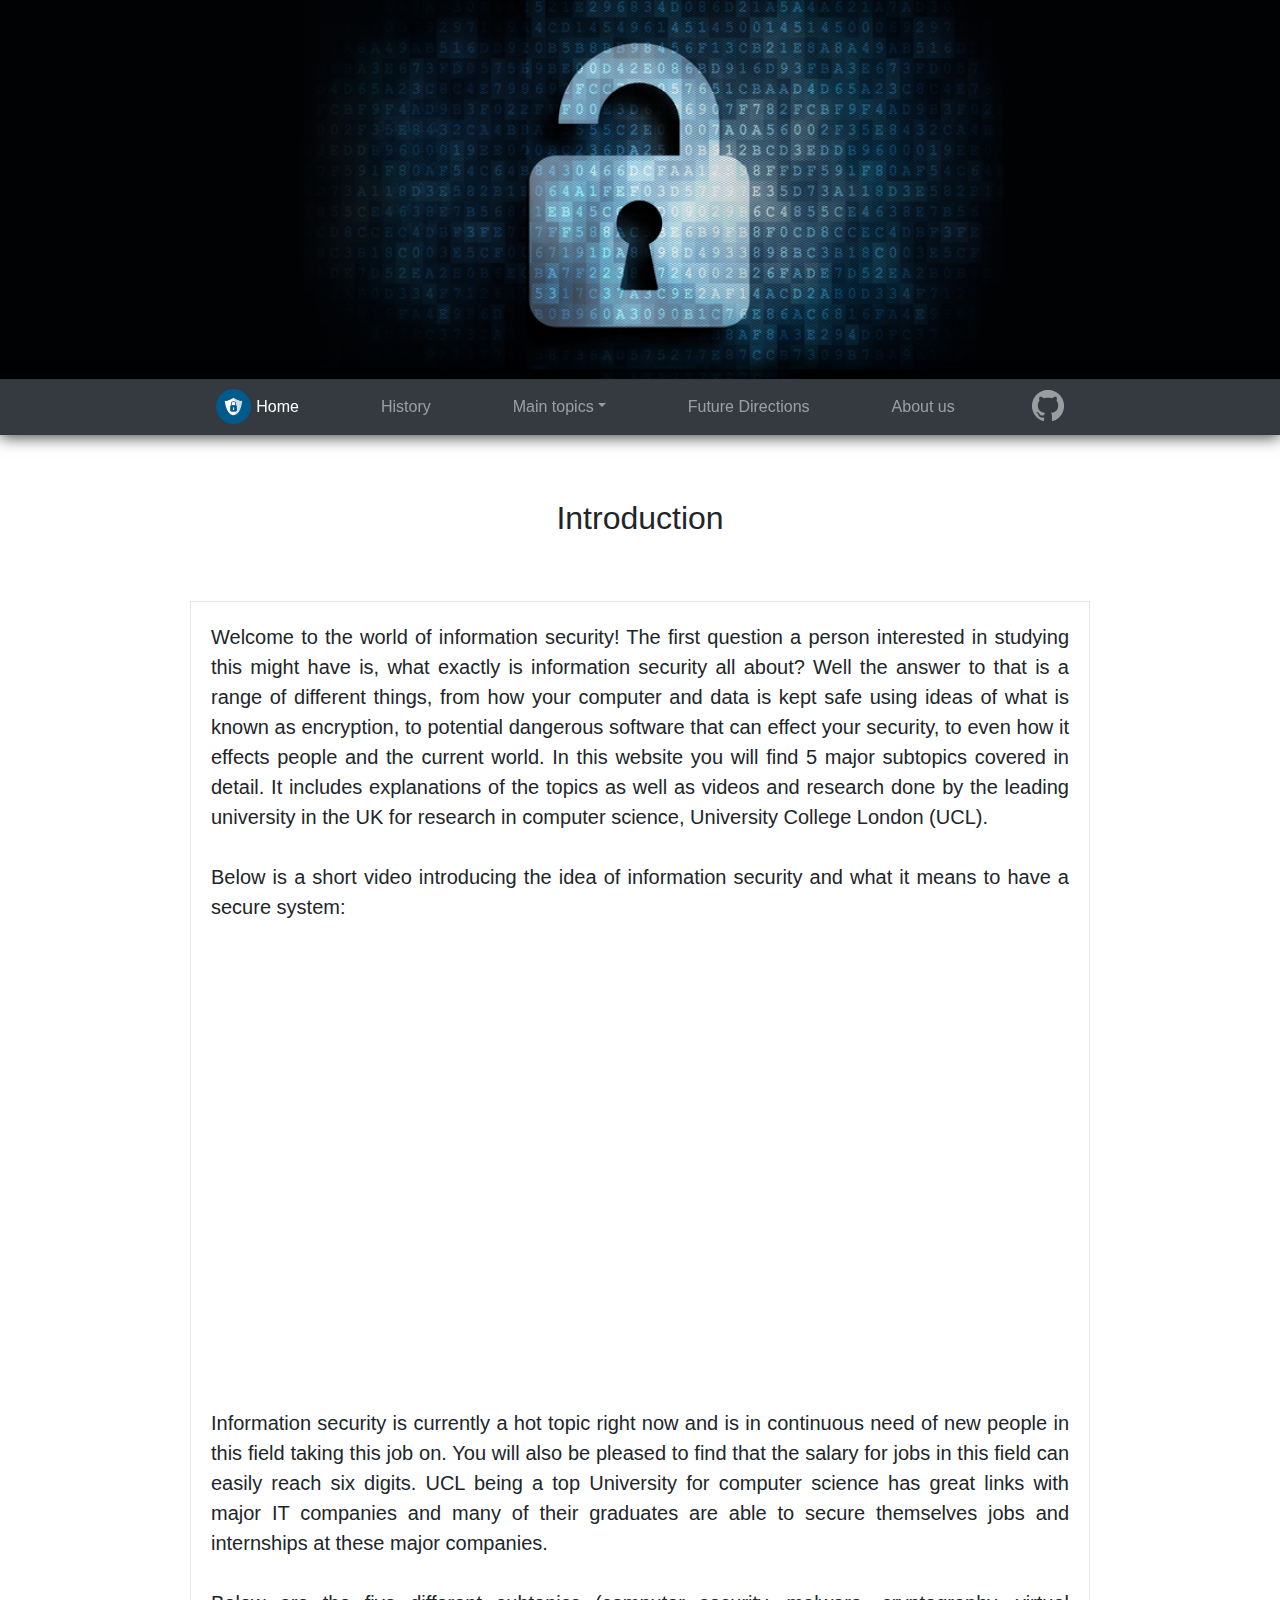
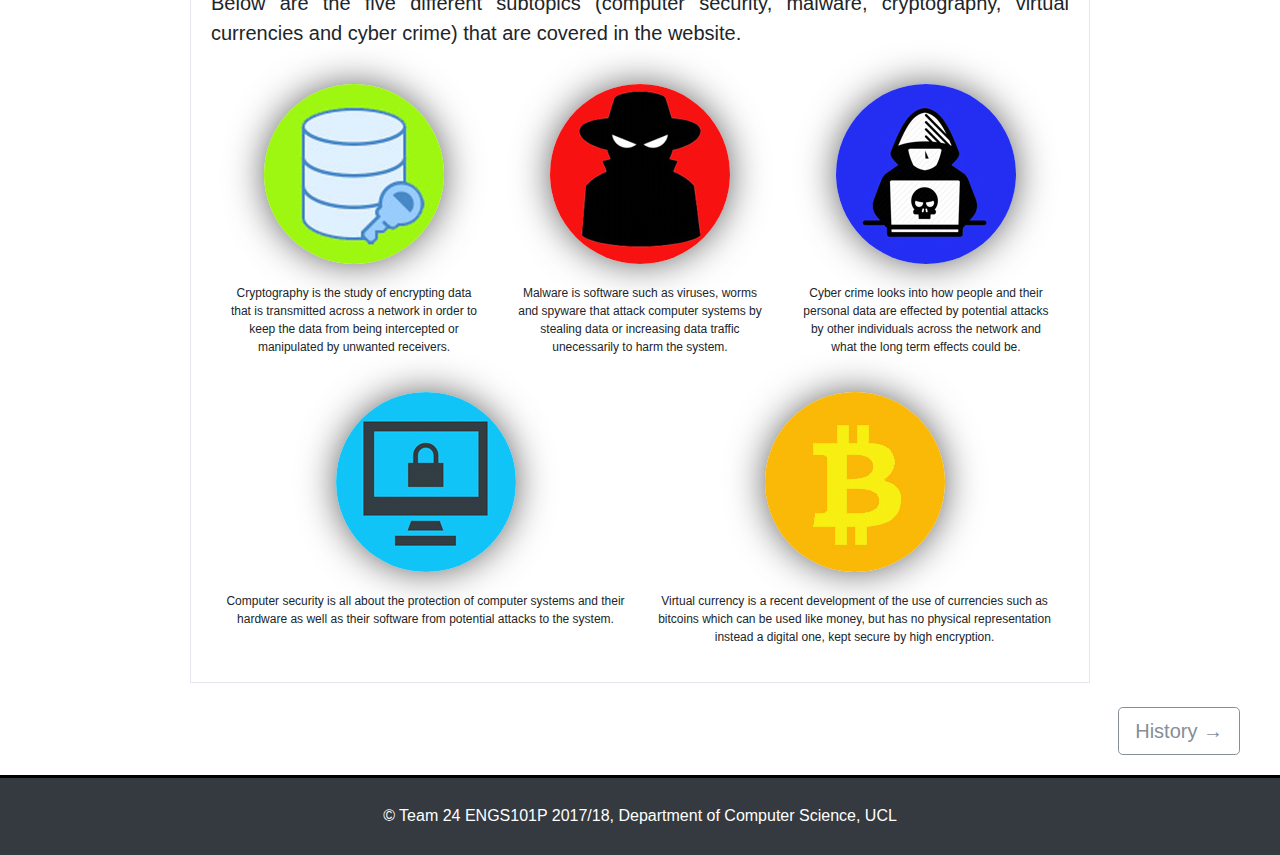
<file: index.html>
<!DOCTYPE html>
<!-- Cryptography: Chi *
    Cyber-Crime: Pooja
    Malware: Kim *
    Computer Security: Victor *
    Virtual Currencies: Me
-->
<html lang="en">
    <head>
        <meta charset="utf-8">
        <meta name="viewport" content="width=device-width, initial-scale=1">
        <link rel="stylesheet" href="css/bootstrap.min.css" type = "text/css">
        <link rel="stylesheet" href="css/style.css" type = "text/css">
        <link rel="stylesheet" href="css/homepage.css" type = "text/css">
        <link rel="shortcut icon" href="Pictures/webLogo2.ico" />
        <title>Information Security</title>
    </head>
    <body>
        <header role="banner">
            <img id="banner" class="w-100" src="Pictures/Banner.jpg">
        </header>

        <nav class="sticky-top navbar navbar-expand-sm navbar-dark bg-dark">
            <a class="nav-brand" href="index.html"><img class="d-xs-block d-sm-none" style="width:35px; height:35px;" src="Pictures/website-logo.png"></a>
            <button class="navbar-toggler" type="button" data-toggle="collapse" data-target="#navbarContent" aria-controls="navbarContent" aria-expanded="false" aria-label="Toggle navigation">
                <span class="navbar-toggler-icon"></span>
            </button>
            <div class="collapse navbar-collapse" id="navbarContent">
                <ul class="navbar-nav mx-auto" id="navbar-main">
                    <li class="nav-item d-none d-sm-block">
                        <a href="index.html"><img id="Website-logo" src="Pictures/website-logo.png" style="width:35px;height:35px"></a>
                    </li>
                    <li class="nav-item mr-lg-5 mr-md-4 mr-sm-2">
                        <a class="nav-link active" href="index.html">Home</a>
                    </li>
                    <li class="nav-item mx-lg-5 mx-md-4 mx-sm-2">
                        <a class="nav-link" href="history.html">History</a>
                    </li>
                    <li class="nav-item dropdown mx-lg-5 ml-md-4 mr-md-2 mx-sm-2">
                        <a class="nav-link dropdown-toggle" href="#" id="navbarDropdownMenuLink" data-toggle="dropdown" aria-haspopup="true" aria-expanded="false">Main topics</a>
                        <div class="dropdown-menu" aria-labelledby="navbarDropdownMenuLink">
                            <a class="dropdown-item" href="cryptographyPage.html">Cryptography</a>
                            <div class="dropdown-divider"></div>
                            <a class="dropdown-item" href="malwarePage.html">Malware</a>
                            <div class="dropdown-divider"></div>
                            <a class="dropdown-item" href="cybercrimePage.html">Cybercrime</a>
                            <div class="dropdown-divider"></div>
                            <a class="dropdown-item" href="computerSecurityPage.html">Computer Security</a>
                            <div class="dropdown-divider"></div>
                            <a class="dropdown-item" href="virtualCurrencyPage.html">Virtual Currency</a>
                        </div>
                    </li>
                    <li class="nav-item mx-lg-5 mx-md-4 mx-sm-2">
                        <a class="nav-link" href="future.html">Future Directions</a>
                    </li>
                    <li class="nav-item mx-lg-5 mx-md-4 mx-sm-2">
                        <a class="nav-link" href="aboutUsPage.html" >About us</a>
                    </li>
                    <li class="nav-item d-none d-md-block ml-lg-5 ml-md-4" id="github-logo">
                        <a target="_blank" href="https://github.com/zz666666/Information_Security_Research"><img src="Pictures/GitHub-Mark-Light-32px.png"></a>
                    </li>
                </ul>
            </div>
        </nav>

        <h2 class="subtitle" style="text-align: center">Introduction</h2>
        <div class="mx-auto contentBody">
            <div>
                <p>Welcome to the world of information security! The first question a person interested in studying this might have is, what exactly is information security all about? Well the answer to that is a range of different things, from how your computer and data is kept safe using ideas of what is known as encryption, to potential dangerous software that can effect your security, to even how it effects people and the current world. In this website you will find 5 major subtopics covered in detail. It includes explanations of the topics as well as videos and research done by the leading university in the UK for research in computer science, University College London (UCL).<br><br>Below is a short video introducing the idea of information security and what it means to have a secure system:<br></p>
            </div>

            <div class="mx-auto" id="youtubeVideo">   
                <iframe class="mx-auto" width="800px" height="450px" src="https://www.youtube.com/embed/yFRc-wpQc9c" frameborder="0" allowfullscreen></iframe>
            </div>

            <div>
                <p>Information security is currently a hot topic right now and is in continuous need of new people in this field taking this job on. You will also be pleased to find that the salary for jobs in this field can easily reach six digits. UCL being a top University for computer science has great links with major IT companies and many of their graduates are able to secure themselves jobs and internships at these major companies.<br><br>Below are the five different subtopics (computer security, malware, cryptography, virtual currencies and cyber crime) that are covered in the website.</p>
                <div class="container">
                    <div class="row">
                        <div class="col-md-4">
                            <center><a href="cryptographyPage.html"><img src="Pictures/cryptographyResized.jpg" class="subTopicIcons" alt="circle"></a></center>
                            <p class="iconText">Cryptography is the study of encrypting data that is transmitted across a network in order to keep the data from being intercepted or manipulated by unwanted receivers.</p>
                        </div>
                        <div class="col-md-4">
                            <center><a href="malwarePage.html"><img src="Pictures/malwareLogoResized.jpg" class="subTopicIcons" alt="circle"></a></center>
                            <p class="iconText">Malware is software such as viruses, worms and spyware that attack computer systems by stealing data or increasing data traffic unecessarily to harm the system.</p>
                        </div>
                        <div class="col-md-4">
                            <center><a href="cybercrimePage.html"><img src="Pictures/cyberCrimeLogoResized.jpg" class="subTopicIcons" alt="circle"></a></center>
                            <p class="iconText">Cyber crime looks into how people and their personal data are effected by potential attacks by other individuals across the network and what the long term effects could be.</p>
                        </div>
                    </div>
                    <div class="row">
                        <div class="col-md-6">
                            <center><a href="computerSecurityPage.html"><img src="Pictures/compSecLogoResized.jpg" class="subTopicIcons" alt="circle"></a></center>
                            <p class="iconText">Computer security is all about the protection of computer systems and their hardware as well as their software from potential attacks to the system.</p>
                        </div>
                        <div class="col-md-6">
                            <center><a href="virtualCurrencyPage.html"><img src="Pictures/virtualCurrencyResized.jpg" class="subTopicIcons" alt="circle"></a></center>
                            <p class="iconText">Virtual currency is a recent development of the use of currencies such as bitcoins which can be used like money, but has no physical representation instead a digital one, kept secure by high encryption.</p>
                        </div>
                    </div>
                </div>
            </div>
        </div>

        <!--The button diaplyed is large when the screen is large-->
        <a style="margin:0 2em 1em 0;" href="history.html" class="btn btn-lg btn-outline-secondary d-none d-sm-inline-block float-right" role="button">History →</a>
        
        <!--The button diaplyed is small when the screen is small-->
        <a style="margin:0 2em 1em 0;" href="history.html" class="btn btn-sm btn-outline-secondary d-xs-inline-block d-sm-none float-right" role="button">History →</a>

        <footer style="clear:right" class="bg-dark d-flex align-items-center justify-content-center">
            <p class="mx-auto" style="color:white">© Team 24 ENGS101P 2017/18, Department of Computer Science, UCL</p>
        </footer>

        <script src="https://code.jquery.com/jquery-3.2.1.slim.min.js" integrity="sha384-KJ3o2DKtIkvYIK3UENzmM7KCkRr/rE9/Qpg6aAZGJwFDMVNA/GpGFF93hXpG5KkN" crossorigin="anonymous"></script>
        <script src="https://cdnjs.cloudflare.com/ajax/libs/popper.js/1.12.3/umd/popper.min.js" integrity="sha384-vFJXuSJphROIrBnz7yo7oB41mKfc8JzQZiCq4NCceLEaO4IHwicKwpJf9c9IpFgh" crossorigin="anonymous"></script>
        <script src="https://maxcdn.bootstrapcdn.com/bootstrap/4.0.0-beta.2/js/bootstrap.min.js" integrity="sha384-alpBpkh1PFOepccYVYDB4do5UnbKysX5WZXm3XxPqe5iKTfUKjNkCk9SaVuEZflJ" crossorigin="anonymous"></script>
    </body>
</html>
</file>
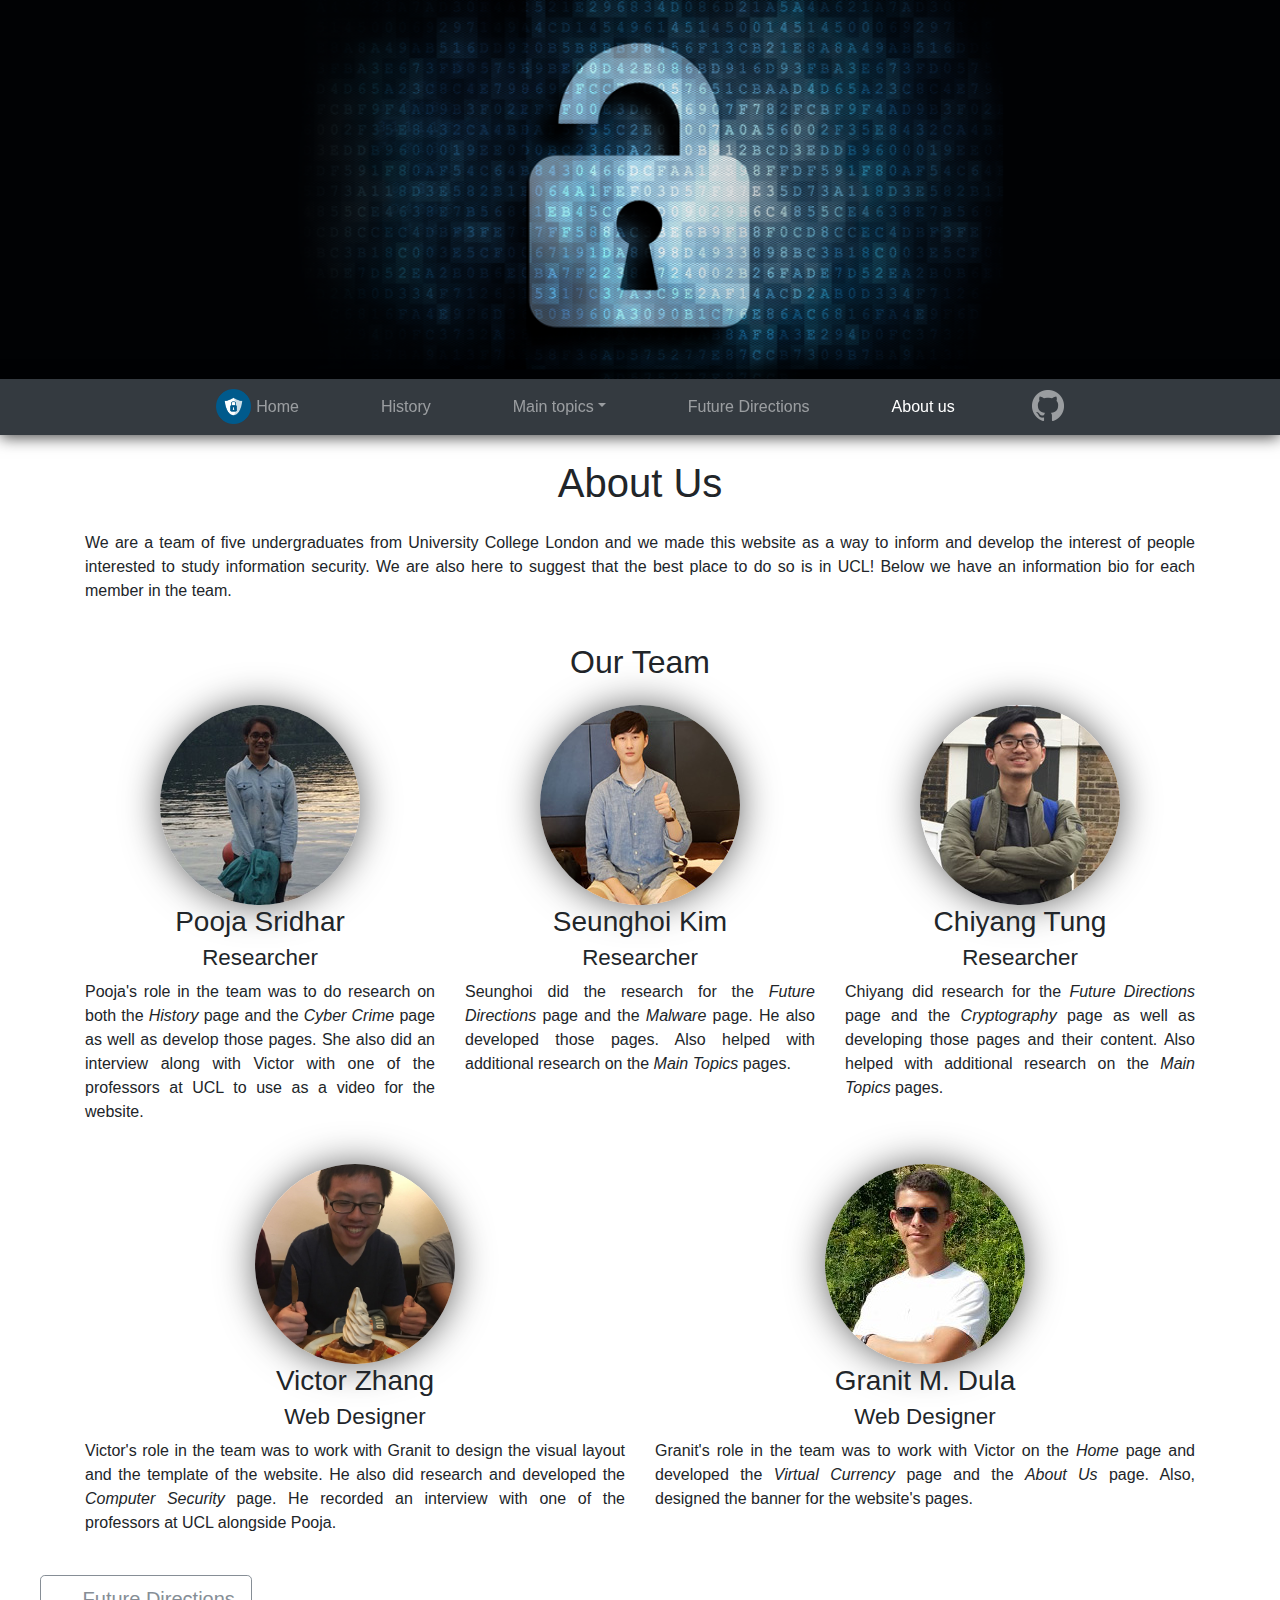
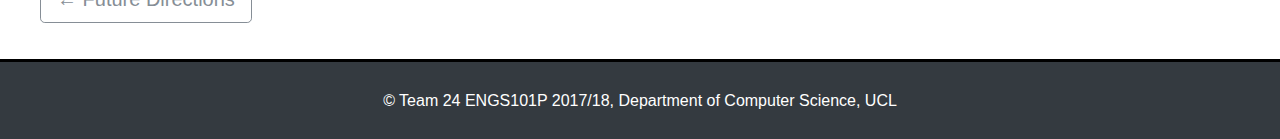
<file: aboutUsPage.html>
<!DOCTYPE html>
<!-- NEED TO FIX BUG WITH MAIN TOPICS DROPDOWN NOT WORKING -->
<html lang="en">
    <head>
        <meta charset="utf-8">
        <meta name="viewport" content="width=device-width, initial-scale=1">
        <link rel="stylesheet" href="css/bootstrap.min.css" type = "text/css">
        <link rel="stylesheet" href="css/style.css" type = "text/css">
        <link rel="shortcut icon" href="Pictures/webLogo2.ico" />
        <title>About us</title>
    </head>
    <body>
        <header role="banner">
            <img id="banner" class="w-100" src="Pictures/Banner.jpg">
        </header>
        
        <nav class="sticky-top navbar navbar-expand-sm navbar-dark bg-dark">
            <a class="nav-brand" href="index.html"><img class="d-xs-block d-sm-none" style="width:35px; height:35px;" src="Pictures/website-logo.png"></a>
            <button class="navbar-toggler" type="button" data-toggle="collapse" data-target="#navbarContent" aria-controls="navbarContent" aria-expanded="false" aria-label="Toggle navigation">
                <span class="navbar-toggler-icon"></span>
            </button>
            <div class="collapse navbar-collapse" id="navbarContent">
                <ul class="navbar-nav mx-auto" id="navbar-main">
                    <li class="nav-item d-none d-sm-block">
                        <a href="index.html"><img id="Website-logo" src="Pictures/website-logo.png" style="width:35px;height:35px"></a>
                    </li>
                    <li class="nav-item mr-lg-5 mr-md-4 mr-sm-2">
                        <a class="nav-link" href="index.html">Home</a>
                    </li>
                    <li class="nav-item mx-lg-5 mx-md-4 mx-sm-2">
                        <a class="nav-link" href="history.html">History</a>
                    </li>
                    <li class="nav-item dropdown mx-lg-5 ml-md-4 mr-md-2 mx-sm-2">
                        <a class="nav-link dropdown-toggle" href="#" id="navbarDropdownMenuLink" data-toggle="dropdown" aria-haspopup="true" aria-expanded="false">Main topics</a>
                        <div class="dropdown-menu" aria-labelledby="navbarDropdownMenuLink">
                            <a class="dropdown-item" href="cryptographyPage.html">Cryptography</a>
                            <div class="dropdown-divider"></div>
                            <a class="dropdown-item" href="malwarePage.html">Malware</a>
                            <div class="dropdown-divider"></div>
                            <a class="dropdown-item" href="cybercrimePage.html">Cybercrime</a>
                            <div class="dropdown-divider"></div>
                            <a class="dropdown-item" href="computerSecurityPage.html">Computer Security</a>
                            <div class="dropdown-divider"></div>
                            <a class="dropdown-item" href="virtualCurrencyPage.html">Virtual Currency</a>
                        </div>
                    </li>
                    <li class="nav-item mx-lg-5 mx-md-4 mx-sm-2">
                        <a class="nav-link" href="future.html">Future Directions</a>
                    </li>
                    <li class="nav-item mx-lg-5 mx-md-4 mx-sm-2">
                        <a class="nav-link active" href="aboutUsPage.html" >About us</a>
                    </li>
                    <li class="nav-item d-none d-md-block ml-lg-5 ml-md-4" id="github-logo">
                        <a target="_blank" href="https://github.com/zz666666/Information_Security_Research"><img src="Pictures/GitHub-Mark-Light-32px.png"></a>
                    </li>
                </ul>
            </div>
        </nav>
        <div class="container">

            <!-- Introduction Row -->
            <h1 class="my-4 text-center">About Us</h1>
            <p>We are a team of five undergraduates from University College London and we made this website as a way to inform and develop the interest of people interested to study information security. We are also here to suggest that the best place to do so is in UCL! Below we have an information bio for each member in the team.</p>

            <!-- Team Members Row -->
            <div class="row text-center">
                <div class="col-lg-12">
                    <h2 class="my-4 text-center">Our Team</h2>
                </div>
                <div class="col-lg-4 col-sm-6 text-center mb-4">
                    <img class="rounded-circle img-fluid d-block mx-auto" style="box-shadow: 0px 0px 40px -4px rgba(0,0,0,0.75);" src="Pictures/pooja.jpg" alt="">
                    <h3 class="text-center">Pooja Sridhar
                        <small><br>Researcher</small>
                    </h3>
                    <p>Pooja's role in the team was to do research on both the <em>History</em> page and the <em>Cyber Crime</em> page as well as develop those pages. She also did an interview along with Victor with one of the professors at UCL to use as a video for the website.</p>
                </div>
                <div class="col-lg-4 col-sm-6 text-center mb-4">
                    <img class="rounded-circle img-fluid d-block mx-auto" style="box-shadow: 0px 0px 40px -4px rgba(0,0,0,0.75);" src="Pictures/kim.jpg" alt="">
                    <h3 class="text-center">Seunghoi Kim
                        <small><br>Researcher</small>
                    </h3>
                    <p>Seunghoi did the research for the <em>Future Directions</em> page and the <em>Malware</em> page. He also developed those pages. Also helped with additional research on the <em>Main Topics</em> pages.</p>
                </div>
                <div class="col-lg-4 col-sm-6 text-center mb-4">
                    <img class="rounded-circle img-fluid d-block mx-auto" style="box-shadow: 0px 0px 40px -4px rgba(0,0,0,0.75);" src="Pictures/chi.jpg" alt="">
                    <h3 class="text-center">Chiyang Tung
                        <small><br>Researcher</small>
                    </h3>
                    <p>Chiyang did research for the <em>Future Directions</em> page and the <em>Cryptography</em> page as well as developing those pages and their content. Also helped with additional research on the <em>Main Topics</em> pages.</p>
                </div>

                <div class="col-lg-6 col-sm-6 text-center mb-4">
                    <img class="rounded-circle img-fluid d-block mx-auto" style="height:200px; width:200px; box-shadow: 0px 0px 40px -4px rgba(0,0,0,0.75);" src="Pictures/victor.jpeg" alt="">
                    <h3 class="text-center">Victor Zhang
                        <small><br>Web Designer</small>
                    </h3>
                    <p>Victor's role in the team was to work with Granit to design the visual layout and the template of the website. He also did research and developed the <em>Computer Security</em> page. He recorded an interview with one of the professors at UCL alongside Pooja.</p>
                </div>
                <div class="col-lg-6 col-sm-6 text-center mb-4">
                    <img class="rounded-circle img-fluid d-block mx-auto" style="box-shadow: 0px 0px 40px -4px rgba(0,0,0,0.75);" src="Pictures/granit2.jpg" alt="">
                    <h3 class="text-center">Granit M. Dula
                        <small><br>Web Designer</small>
                    </h3>
                    <p>Granit's role in the team was to work with Victor on the <em>Home</em> page and developed the <em>Virtual Currency</em> page and the <em>About Us</em> page. Also, designed the banner for the website's pages.</p>
                </div>
            </div>
        </div>
        <a id="left-btn" href="future.html" class="btn btn-lg btn-outline-secondary d-none d-sm-inline-block" role="button">← Future Directions</a>
        <a id="left-btn" href="future.html" class="btn btn-sm btn-outline-secondary d-xs-inline-block d-sm-none">
            <div class="row mx-auto" style="width:100px">
                <div class="col col-2 d-flex align-items-center justify-content-center" style="text-align:left">
                    <p>←</p>
                </div>
                <div class="col col-md-auto d-flex align-items-center justify-content-center">
                    <p>Future Directions</p>
                </div>
            </div>
        </a>
        <footer class="bg-dark d-flex align-items-center justify-content-center">
            <p style="color:white">© Team 24 ENGS101P 2017/18, Department of Computer Science, UCL</p>
        </footer>
        <script src="https://code.jquery.com/jquery-3.2.1.slim.min.js" integrity="sha384-KJ3o2DKtIkvYIK3UENzmM7KCkRr/rE9/Qpg6aAZGJwFDMVNA/GpGFF93hXpG5KkN" crossorigin="anonymous"></script>
        <script src="https://cdnjs.cloudflare.com/ajax/libs/popper.js/1.12.3/umd/popper.min.js" integrity="sha384-vFJXuSJphROIrBnz7yo7oB41mKfc8JzQZiCq4NCceLEaO4IHwicKwpJf9c9IpFgh" crossorigin="anonymous"></script>
        <script src="https://maxcdn.bootstrapcdn.com/bootstrap/4.0.0-beta.2/js/bootstrap.min.js" integrity="sha384-alpBpkh1PFOepccYVYDB4do5UnbKysX5WZXm3XxPqe5iKTfUKjNkCk9SaVuEZflJ" crossorigin="anonymous"></script>
    </body>
</html>
</file>
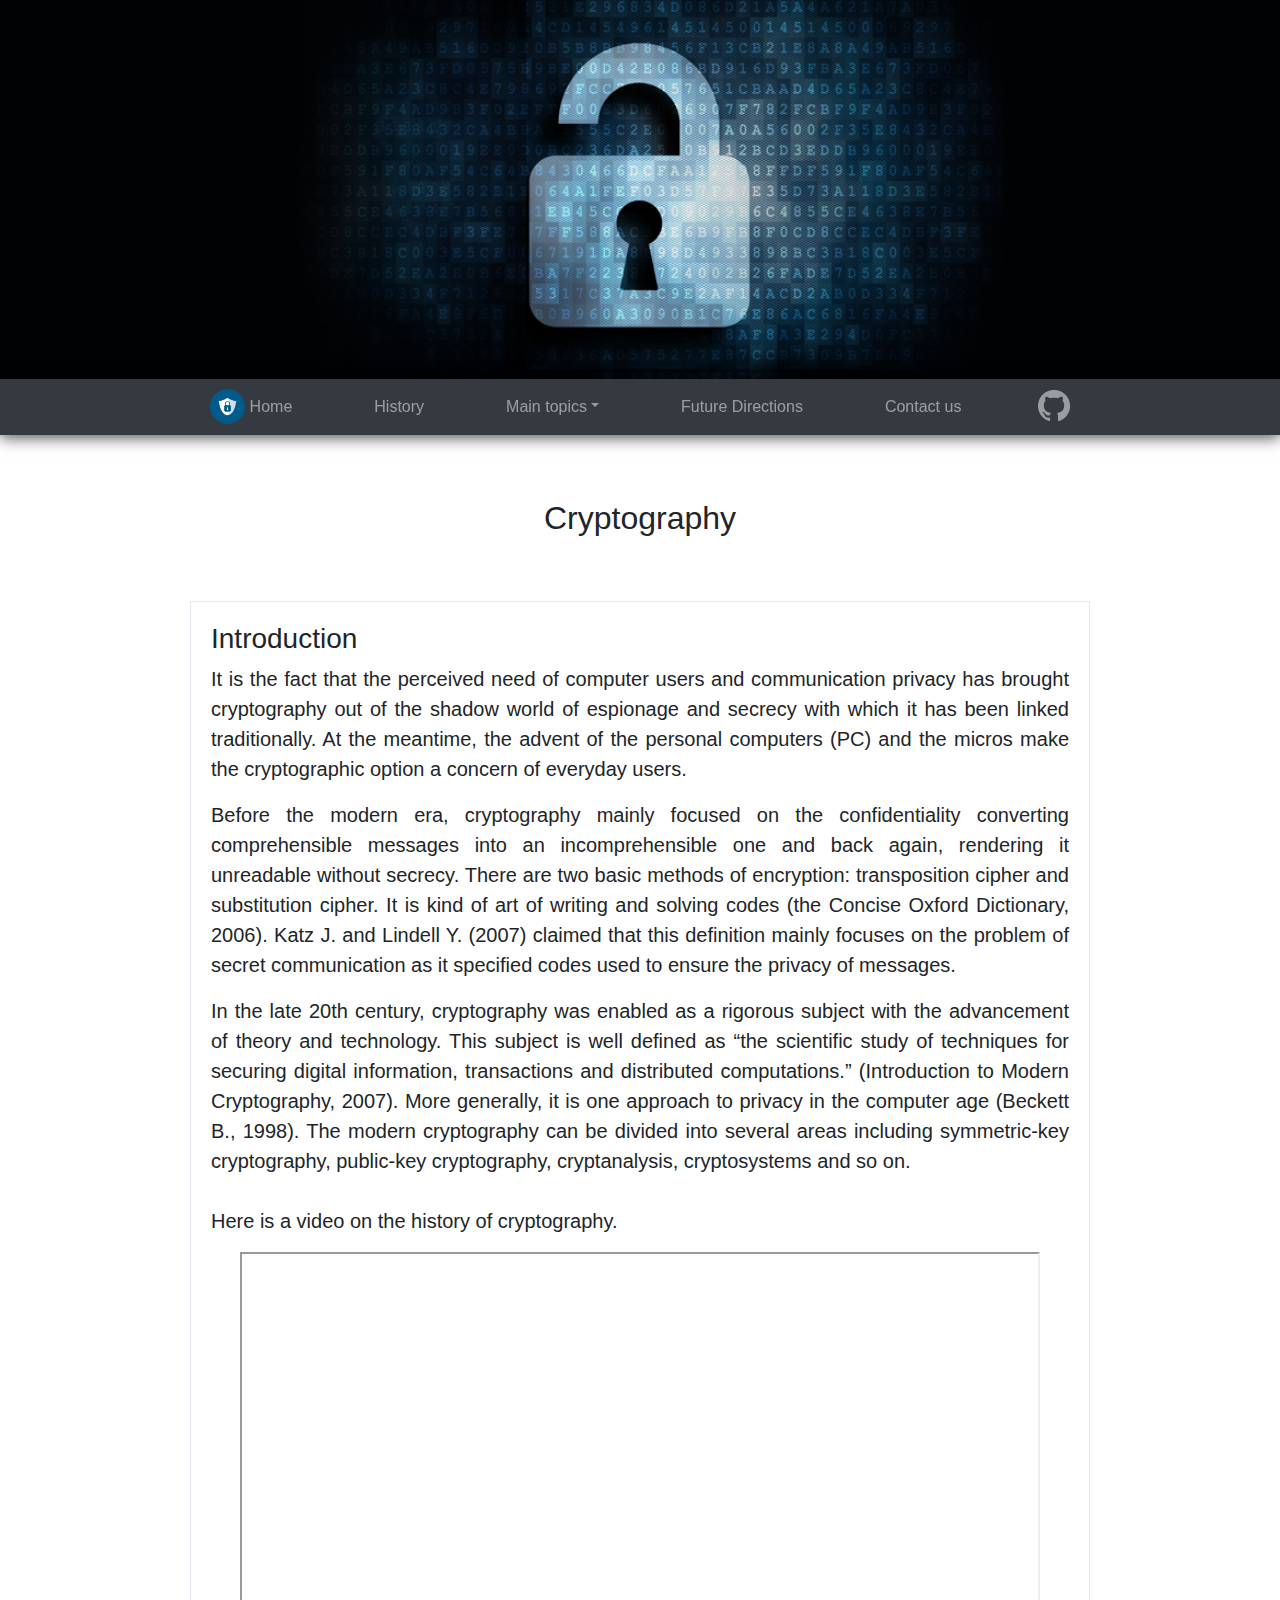
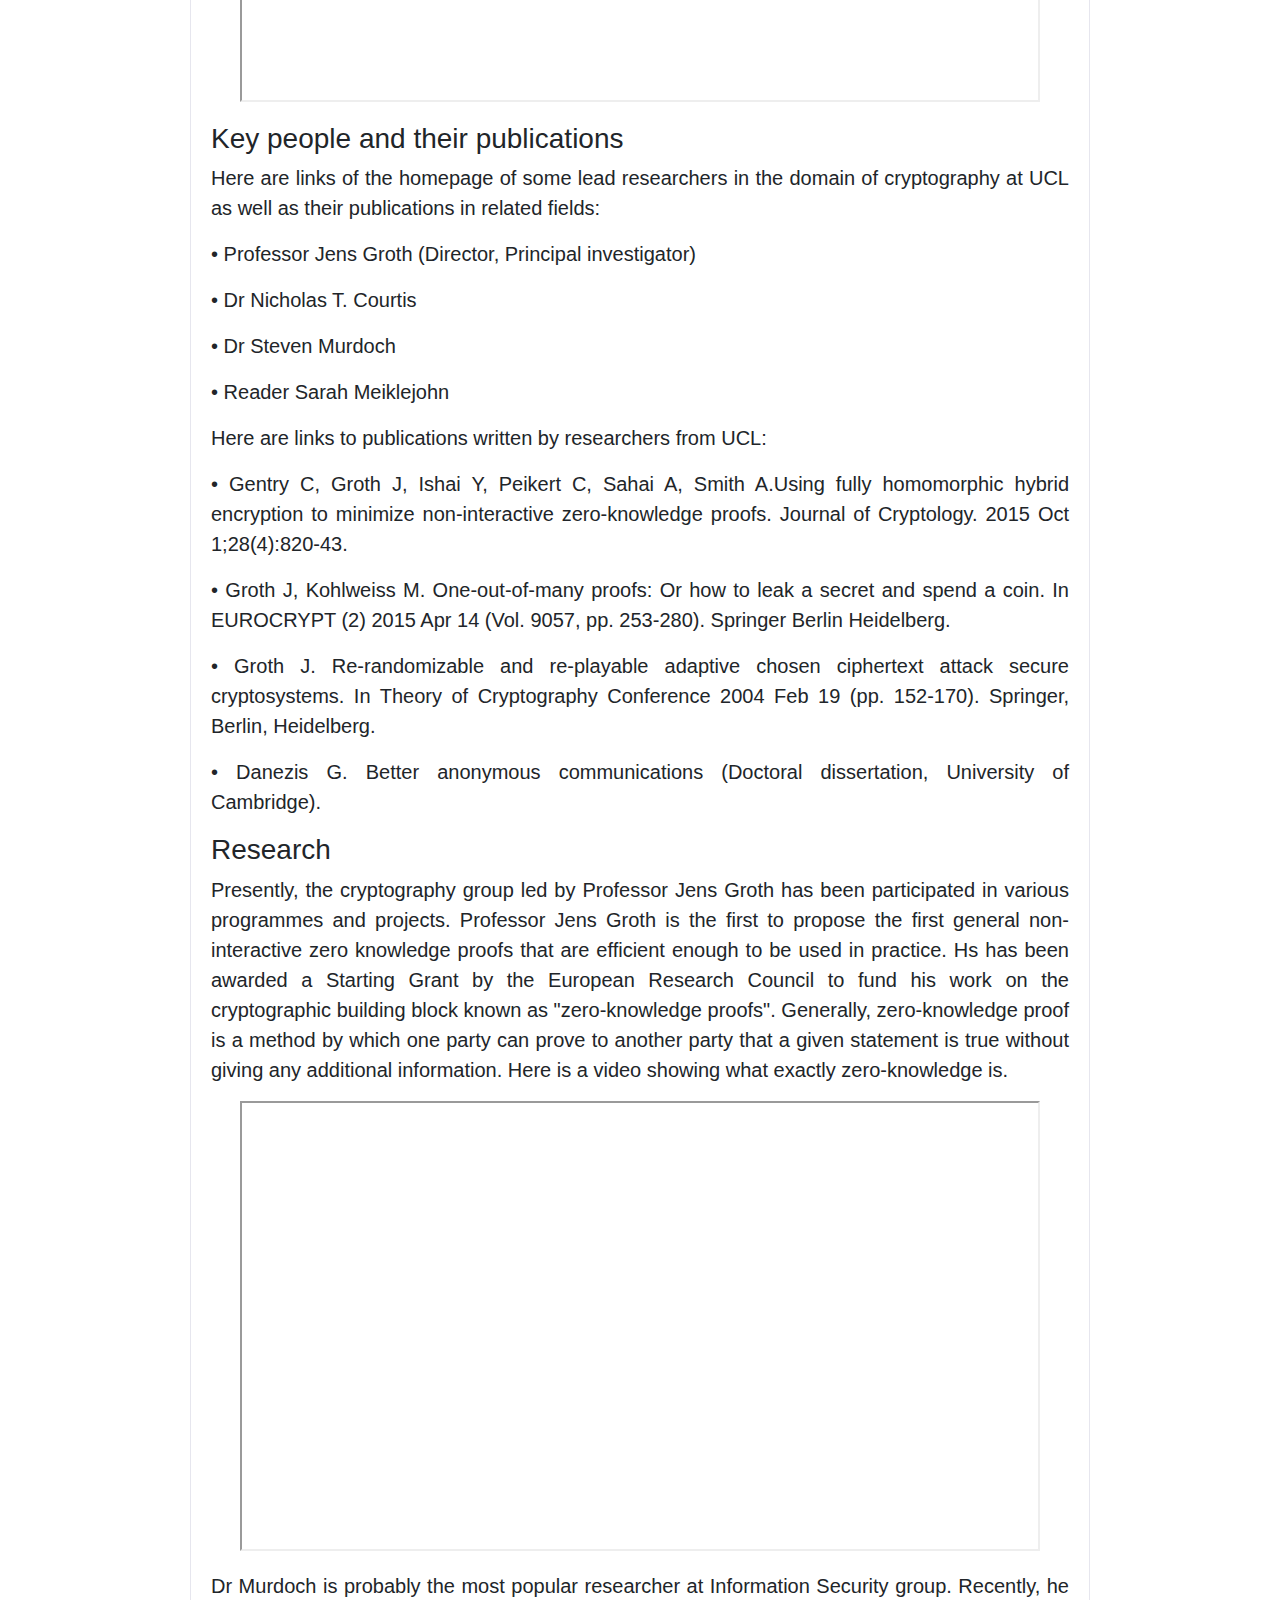
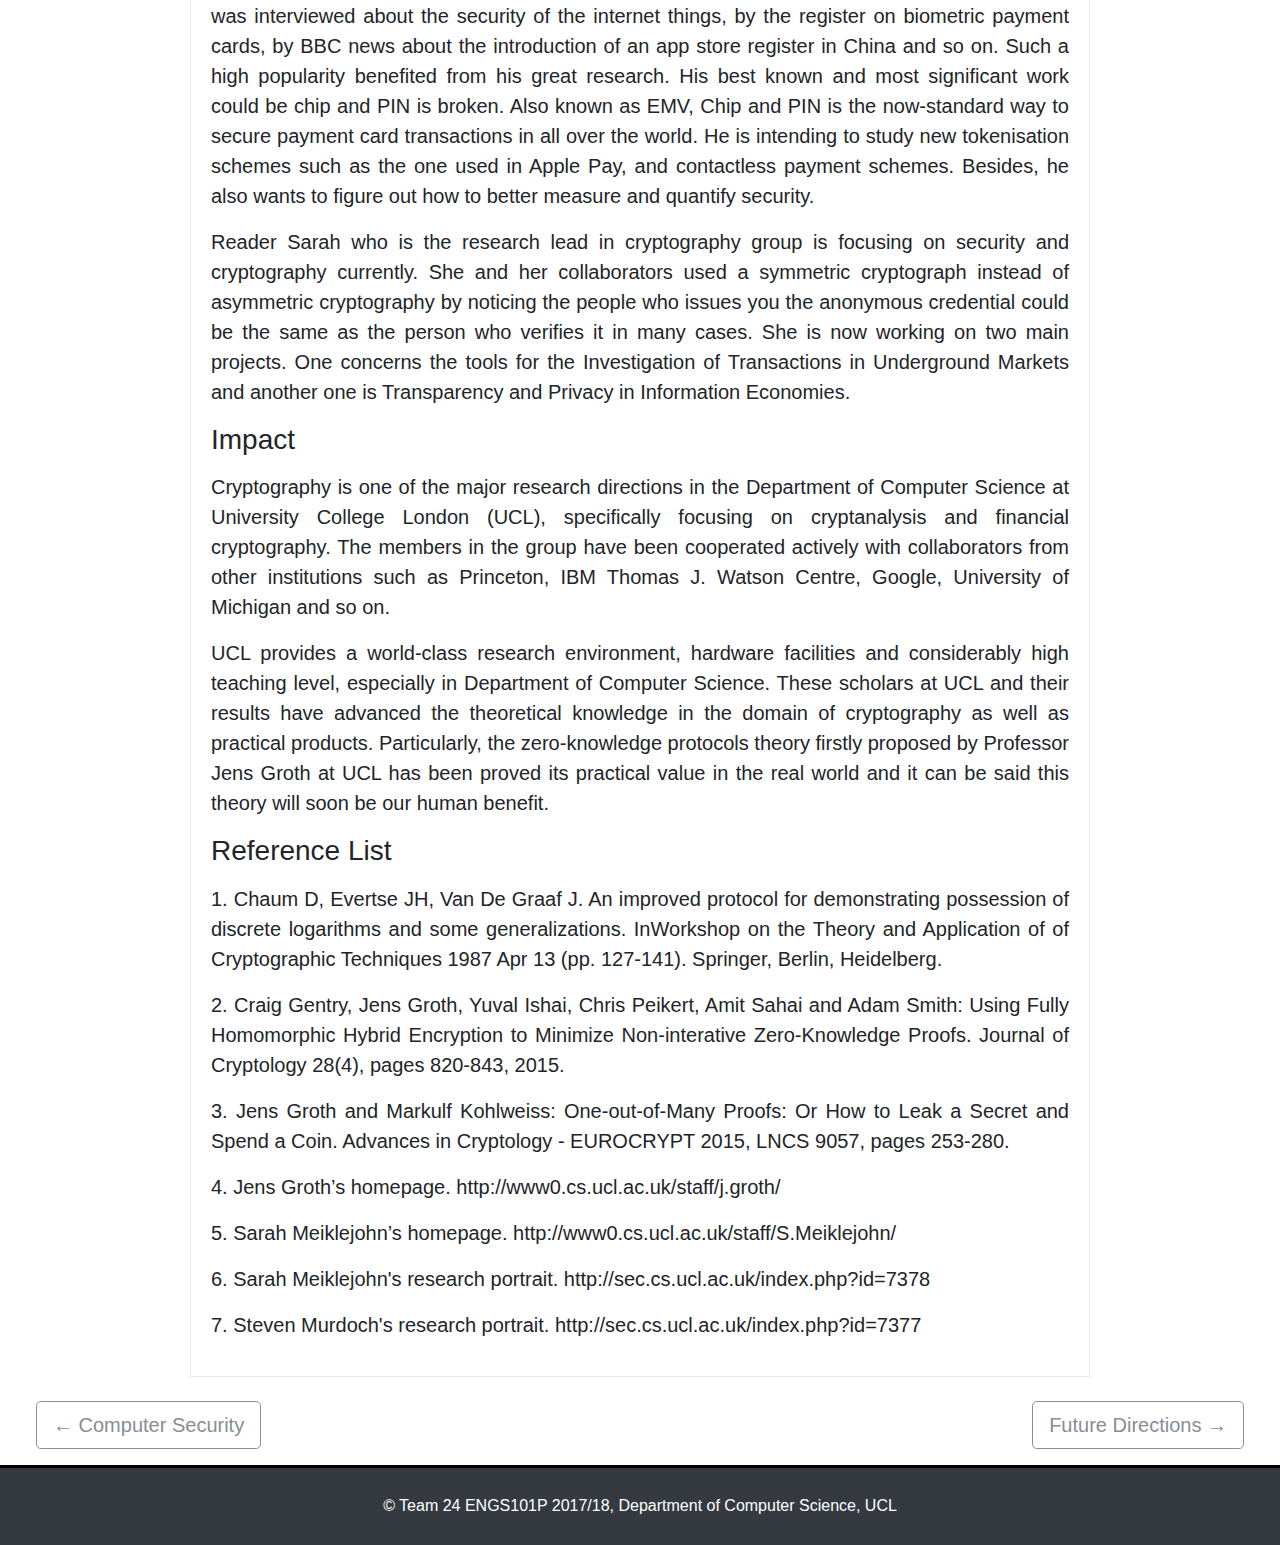
<file: cryptography.html>
<!DOCTYPE html>
<! colours to use:
whitish colour: FAFAFA
greyish colour: 9B9B9B
light bluish colour: 12B6D4
darker bluish colour: 029BB8>
<html lang="en">
    <head>
        <meta charset="utf-8">
        <meta name="viewport" content="width=device-width, initial-scale=1">
        <link rel="stylesheet" href="css/bootstrap.min.css" type = "text/css">
        <link rel="stylesheet" href="css/style.css" type = "text/css">
        <link rel="shortcut icon" href="Pictures/webLogo2.ico" />
        <title>Cryptography</title>
    </head>
    <body>
        <header role="banner">
            <img class="w-100" src="Pictures/Banner.jpg">
        </header>
        
        <nav class="sticky-top navbar navbar-expand-sm navbar-dark bg-dark">
            <a class="nav-brand" href="index.html">
                <img class="d-xs-block d-sm-none" style="width:35px; height:35px;" src="Pictures/website-logo.png">
            </a>
            <button class="navbar-toggler" type="button" data-toggle="collapse" data-target="#navbarContent" aria-controls="navbarContent" aria-expanded="false" aria-label="Toggle navigation">
                <span class="navbar-toggler-icon"></span>
            </button>
            <div class="collapse navbar-collapse" id="navbarContent">
                <ul class="navbar-nav mx-auto" id="navbar-main">
                    <li class="nav-item d-none d-sm-block">
                        <a href="index.html"><img id="Website-logo" src="Pictures/website-logo.png" style="width:35px;height:35px"></a>
                    </li>
                    <li class="nav-item mr-lg-5 mr-md-4 mr-sm-2">
                        <a class="nav-link" href="index.html">Home</a>
                    </li>
                    <li class="nav-item mx-lg-5 mx-md-4 mx-sm-2">
                        <a class="nav-link" href="#">History</a>
                    </li>
                    <li class="nav-item dropdown mx-lg-5 ml-md-4 mr-md-2 mx-sm-2">
                        <a class="nav-link dropdown-toggle" href="#" id="navbarDropdownMenuLink" data-toggle="dropdown" aria-haspopup="true" aria-expanded="false">Main topics</a>
                        <div class="dropdown-menu" aria-labelledby="navbarDropdownMenuLink">
                            <a class="dropdown-item" href="#">Cryptography</a>
                            <div class="dropdown-divider"></div>
                            <a class="dropdown-item" href="#">Malware</a>
                            <div class="dropdown-divider"></div>
                            <a class="dropdown-item" href="#">Cybercrime</a>
                            <div class="dropdown-divider"></div>
                            <a class="dropdown-item" href="#">Computer Security</a>
                            <div class="dropdown-divider"></div>
                            <a class="dropdown-item" href="virtualCurrencyPage.html">Virtual Currency</a>
                        </div>
                    </li>
                    <li class="nav-item mx-lg-5 mx-md-4 mx-sm-2">
                        <a class="nav-link" href="#">Future Directions</a>
                    </li>
                    <li class="nav-item mx-lg-5 mx-md-4 mx-sm-2">
                        <a class="nav-link" href="#end" >Contact us</a>
                    </li>
                    <li class="nav-item d-none d-md-block ml-lg-5 ml-md-4" id="github-logo">
                        <a target="_blank" href="https://github.com/zz666666/Information_Security_Research"><img src="Pictures/GitHub-Mark-Light-32px.png"></a>
                    </li>
                </ul>
            </div>
        </nav>

        <h2 class="subtitle" style="text-align:center">Cryptography</h2>
        <div class="mx-auto contentBody">
            <div class="mx-auto" >
                <h3 class="subHeadingStyle">Introduction</h3>
                <p class="subTopicText">It is the fact that the perceived need of computer users and communication privacy has brought cryptography out of the shadow world of espionage and secrecy with which it has been linked traditionally. At the meantime, the advent of the personal computers (PC) and the micros make the cryptographic option a concern of everyday users.</p>
                <p>Before the modern era, cryptography mainly focused on the confidentiality converting comprehensible messages into an incomprehensible one and back again, rendering it unreadable without secrecy. There are two basic methods of encryption: transposition cipher and substitution cipher. It is kind of art of writing and solving codes (the Concise Oxford Dictionary, 2006). Katz J. and Lindell Y. (2007) claimed that this definition mainly focuses on the problem of secret communication as it specified codes used to ensure the privacy of messages.</p> 
                <p>In the late 20th century, cryptography was enabled as a rigorous subject with the advancement of theory and technology. This subject is well defined as “the scientific study of techniques for securing digital information, transactions and distributed computations.” (Introduction to Modern Cryptography, 2007). More generally, it is one approach to privacy in the computer age (Beckett B., 1998). The modern cryptography can be divided into several areas including symmetric-key cryptography, public-key cryptography, cryptanalysis, cryptosystems and so on.<br><br>Here is a video on the history of cryptography.</p> 
                <div class="mx-auto" id="youtubeVideo">   
                    <iframe class="mx-auto" width="800px" height="450px" src="https://www.youtube.com/embed/H9Cu36Qj3dQ" frameborder="1" allowfullscreen></iframe>
                </div>
            </div>    
                
            <h3 class="subHeadingStyle">Key people and their publications</h3>
            <p class="subTopicText">Here are links of the homepage of some lead researchers in the domain of cryptography at UCL as well as their publications in related fields:</p>
            <p>• Professor Jens Groth (Director, Principal investigator) </p>
            <p>• Dr Nicholas T. Courtis</p>
            <p>• Dr Steven Murdoch </p>
            <p>• Reader Sarah Meiklejohn</p>
            <p>Here are links to publications written by researchers from UCL:</p>
            <p>• Gentry C, Groth J, Ishai Y, Peikert C, Sahai A, Smith A.Using fully homomorphic hybrid encryption to minimize non-interactive zero-knowledge proofs. Journal of Cryptology. 2015 Oct 1;28(4):820-43.</p>
            <p>• Groth J, Kohlweiss M. One-out-of-many proofs: Or how to leak a secret and spend a coin. In EUROCRYPT (2) 2015 Apr 14 (Vol. 9057, pp. 253-280). Springer Berlin Heidelberg.</p>
            <p>• Groth J. Re-randomizable and re-playable adaptive chosen ciphertext attack secure cryptosystems. In Theory of Cryptography Conference 2004 Feb 19 (pp. 152-170). Springer, Berlin, Heidelberg.</p>
            <p>• Danezis G. Better anonymous communications (Doctoral dissertation, University of Cambridge).</p>
            
            <h3 class="subHeadingStyle">Research</h3>
            <p class="subTopicText">Presently, the cryptography group led by Professor Jens Groth has been participated in various programmes and projects. Professor Jens Groth is the first to propose the first general non-interactive zero knowledge proofs that are efficient enough to be used in practice. Hs has been awarded a Starting Grant by the European Research Council to fund his work on the cryptographic building block known as "zero-knowledge proofs". Generally, zero-knowledge proof is a method by which one party can prove to another party that a given statement is true without giving any additional information. Here is a video showing what exactly zero-knowledge is.</p>
            <div class="mx-auto" id="youtubeVideo">   
                <iframe class="mx-auto" width="800px" height="450px" src="https://www.youtube.com/embed/watch?v=H9Cu36Qj3dQ" frameborder="1" allowfullscreen></iframe>
            </div>
                <p>Dr Murdoch is probably the most popular researcher at Information Security group. Recently, he was interviewed about the security of the internet things, by the register on biometric payment cards, by BBC news about the introduction of an app store register in China and so on. Such a high popularity benefited from his great research. His best known and most significant work could be chip and PIN is broken. Also known as EMV, Chip and PIN is the now-standard way to secure payment card transactions in all over the world. He is intending to study new tokenisation schemes such as the one used in Apple Pay, and contactless payment schemes. Besides, he also wants to figure out how to better measure and quantify security.</p>
                <p>Reader Sarah who is the research lead in cryptography group is focusing on security and cryptography currently. She and her collaborators used a symmetric cryptograph instead of asymmetric cryptography by noticing the people who issues you the anonymous credential could be the same as the person who verifies it in many cases. She is now working on two main projects. One concerns the tools for the Investigation of Transactions in Underground Markets and another one is Transparency and Privacy in Information Economies.</p>

            <div class="mx-auto">
                <h3 class="subHeadingStyle">Impact</h3>
                <p class="subTopicText"></p>
                <p>Cryptography is one of the major research directions in the Department of Computer Science at University College London (UCL), specifically focusing on cryptanalysis and financial cryptography. The members in the group have been cooperated actively with collaborators from other institutions such as Princeton, IBM Thomas J. Watson Centre, Google, University of Michigan and so on. </p><p> UCL provides a world-class research environment, hardware facilities and considerably high teaching level, especially in Department of Computer Science. These scholars at UCL and their results have advanced the theoretical knowledge in the domain of cryptography as well as practical products.  Particularly, the zero-knowledge protocols theory firstly proposed by Professor Jens Groth at UCL has been proved its practical value in the real world and it can be said this theory will soon be our human benefit. </p>
            </div>
            <div class="mx-auto">
                <h3 class="subHeadingStyle">Reference List</h3>
                <p class="subTopicText"></p>
                <p>1. Chaum D, Evertse JH, Van De Graaf J. An improved protocol for demonstrating possession of discrete logarithms and some generalizations. InWorkshop on the Theory and Application of of Cryptographic Techniques 1987 Apr 13 (pp. 127-141). Springer, Berlin, Heidelberg.</p>
                <p>2. Craig Gentry, Jens Groth, Yuval Ishai, Chris Peikert, Amit Sahai and Adam Smith: Using Fully Homomorphic Hybrid Encryption to Minimize Non-interative Zero-Knowledge Proofs. Journal of Cryptology 28(4), pages 820-843, 2015.</p>
                <p>3. Jens Groth and Markulf Kohlweiss: One-out-of-Many Proofs: Or How to Leak a Secret and Spend a Coin. Advances in Cryptology - EUROCRYPT 2015, LNCS 9057, pages 253-280.</p>
                <p>4. Jens Groth’s homepage. http://www0.cs.ucl.ac.uk/staff/j.groth/</p>
                <p>5. Sarah Meiklejohn’s homepage. http://www0.cs.ucl.ac.uk/staff/S.Meiklejohn/</p>
                <p>6. Sarah Meiklejohn's research portrait. http://sec.cs.ucl.ac.uk/index.php?id=7378</p>
                <p>7. Steven Murdoch's research portrait. http://sec.cs.ucl.ac.uk/index.php?id=7377</p>
            </div>
        </div>

        <!--The buttons diaplyed are large when the screen is large-->
        <a href="computerSecurity.html" class="btn btn-lg btn-outline-secondary d-none d-sm-inline-block" role="button">← Computer Security</a>
        <a href="future.html" class="btn btn-lg btn-outline-secondary d-none d-sm-inline-block float-right" role="button">Future Directions →</a>

        <!--The buttons diaplyed are small when the screen is small-->
        <a href="computerSecurity.html"  class="btn btn-sm btn-outline-secondary d-xs-inline-block d-sm-none">
            <div class="row mx-auto" style="width:100px">
                <div class="col col-2 d-flex align-items-center justify-content-center" style="text-align:right">
                    <p>←</p>
                </div>
                <div class="col col-md-auto d-flex align-items-center justify-content-center">
                    <p>Hisotry</p>
                </div>
            </div>
        </a>
        <a href="future.html" class="btn btn-sm btn-outline-secondary d-xs-inline-block d-sm-none float-right" role="button">
            <div class="row mx-auto" style="width:100px">
                <div class="col col-md-auto d-flex align-items-center justify-content-center">
                    <p>Malware</p>
                </div>
                <div class="col col-3 d-flex align-items-center justify-content-center" style="text-align:left">
                    <p>→</p>
                </div>
            </div>
        </a>

        <footer class="bg-dark d-flex align-items-center justify-content-center">
            <p style="color:white">© Team 24 ENGS101P 2017/18, Department of Computer Science, UCL</p>
        </footer>

        <script src="https://code.jquery.com/jquery-3.2.1.slim.min.js" integrity="sha384-KJ3o2DKtIkvYIK3UENzmM7KCkRr/rE9/Qpg6aAZGJwFDMVNA/GpGFF93hXpG5KkN" crossorigin="anonymous"></script>
        <script src="https://cdnjs.cloudflare.com/ajax/libs/popper.js/1.12.3/umd/popper.min.js" integrity="sha384-vFJXuSJphROIrBnz7yo7oB41mKfc8JzQZiCq4NCceLEaO4IHwicKwpJf9c9IpFgh" crossorigin="anonymous"></script>
        <script src="https://maxcdn.bootstrapcdn.com/bootstrap/4.0.0-beta.2/js/bootstrap.min.js" integrity="sha384-alpBpkh1PFOepccYVYDB4do5UnbKysX5WZXm3XxPqe5iKTfUKjNkCk9SaVuEZflJ" crossorigin="anonymous"></script>
    </body>
</html>
</file>
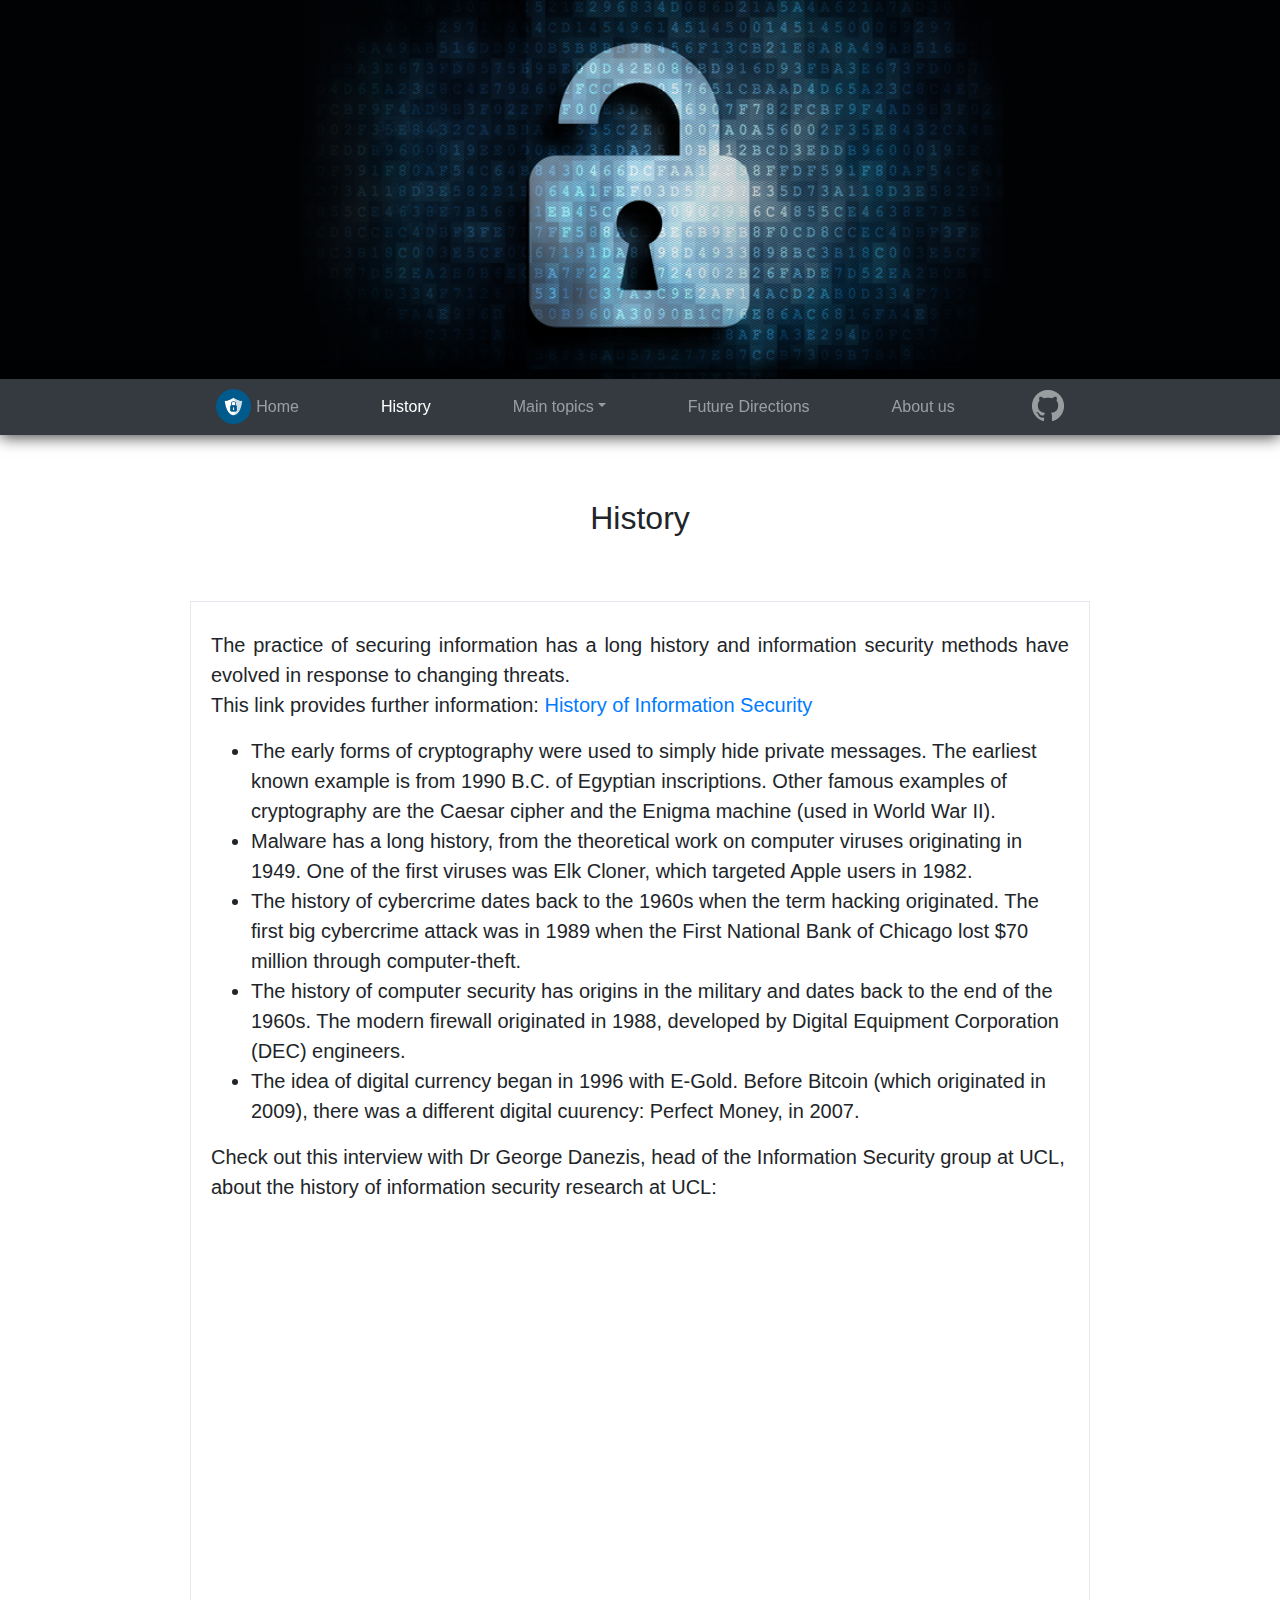
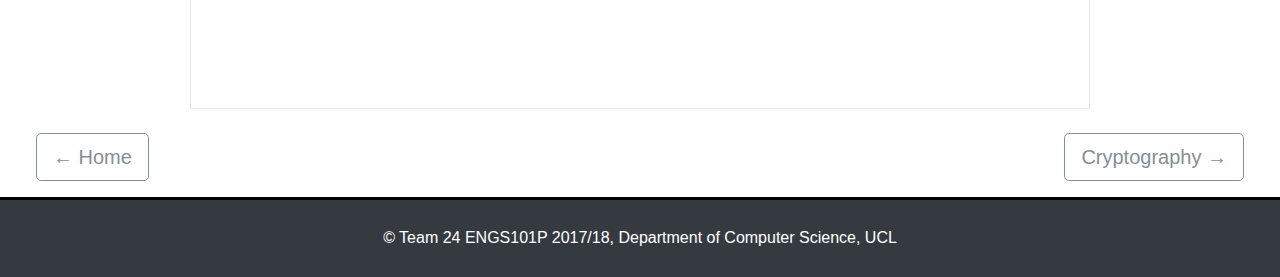
<file: history.html>
<!DOCTYPE html>
<! colours to use:
whitish colour: FAFAFA
greyish colour: 9B9B9B
light bluish colour: 12B6D4
darker bluish colour: 029BB8>
<html lang="en">
    <head>
        <meta charset="utf-8">
        <meta name="viewport" content="width=device-width, initial-scale=1">
        <link rel="stylesheet" href="css/bootstrap.min.css" type = "text/css">
        <link rel="stylesheet" href="css/style.css" type = "text/css">
        <link rel="shortcut icon" href="Pictures/webLogo2.ico" />
        <title>History</title>
    </head>
    <body>
        <header role="banner">
            <img id="banner" class="w-100" src="Pictures/Banner.jpg">
        </header>
        
        <nav class="sticky-top navbar navbar-expand-sm navbar-dark bg-dark">
            <a class="nav-brand" href="index.html">
                <img class="d-xs-block d-sm-none" style="width:35px; height:35px;" src="Pictures/website-logo.png">
            </a>
            <button class="navbar-toggler" type="button" data-toggle="collapse" data-target="#navbarContent" aria-controls="navbarContent" aria-expanded="false" aria-label="Toggle navigation">
                <span class="navbar-toggler-icon"></span>
            </button>
            <div class="collapse navbar-collapse" id="navbarContent">
                <ul class="navbar-nav mx-auto" id="navbar-main">
                    <li class="nav-item d-none d-sm-block">
                        <a href="index.html"><img id="Website-logo" src="Pictures/website-logo.png" style="width:35px;height:35px"></a>
                    </li>
                    <li class="nav-item mr-lg-5 mr-md-4 mr-sm-2">
                        <a class="nav-link" href="index.html">Home</a>
                    </li>
                    <li class="nav-item mx-lg-5 mx-md-4 mx-sm-2">
                        <a class="nav-link active" href="history.html">History</a>
                    </li>
                    <li class="nav-item dropdown mx-lg-5 ml-md-4 mr-md-2 mx-sm-2">
                        <a class="nav-link dropdown-toggle" href="#" id="navbarDropdownMenuLink" data-toggle="dropdown" aria-haspopup="true" aria-expanded="false">Main topics</a>
                        <div class="dropdown-menu" aria-labelledby="navbarDropdownMenuLink">
                            <a class="dropdown-item" href="cryptographyPage.html">Cryptography</a>
                            <div class="dropdown-divider"></div>
                            <a class="dropdown-item" href="malwarePage.html">Malware</a>
                            <div class="dropdown-divider"></div>
                            <a class="dropdown-item" href="cybercrimePage.html">Cybercrime</a>
                            <div class="dropdown-divider"></div>
                            <a class="dropdown-item" href="computerSecurityPage.html">Computer Security</a>
                            <div class="dropdown-divider"></div>
                            <a class="dropdown-item" href="virtualCurrencyPage.html">Virtual Currency</a>
                        </div>
                    </li>
                    <li class="nav-item mx-lg-5 mx-md-4 mx-sm-2">
                        <a class="nav-link" href="future.html">Future Directions</a>
                    </li>
                    <li class="nav-item mx-lg-5 mx-md-4 mx-sm-2">
                        <a class="nav-link" href="aboutUsPage.html">About us</a>
                    </li>
                    <li class="nav-item d-none d-md-block ml-lg-5 ml-md-4" id="github-logo">
                        <a target="_blank" href="https://github.com/zz666666/Information_Security_Research"><img src="Pictures/GitHub-Mark-Light-32px.png"></a>
                    </li>
                </ul>
            </div>
        </nav>

        <h2 class="subtitle" style="text-align:center">History</h2>
        <div class="mx-auto contentBody">
            <div class="mx-auto" >
                <h3 class="subHeadingStyle"></h3>
                <p >
                    The practice of securing information has a long history and information security methods have evolved in response to changing threats. <br>
                    This link provides further information: 
                    <a href="http://blog.mesltd.ca/a-history-of-information-security-from-past-to-present" target="_blank">History of Information Security</a> <br>
                    
                    <ul>
                        <li>The early forms of cryptography were used to simply hide private messages. The earliest known example is from 1990 B.C. of Egyptian inscriptions. Other famous examples of cryptography are the Caesar cipher and the Enigma machine (used in World War II).</li>
                        <li>Malware has a long history, from the theoretical work on computer viruses originating in 1949. One of the first viruses was Elk Cloner, which targeted Apple users in 1982.</li>
                        <li>The history of cybercrime dates back to the 1960s when the term hacking originated. The first big cybercrime attack was in 1989 when the First National Bank of Chicago lost $70 million through computer-theft.</li>
                        <li>The history of computer security has origins in the military and dates back to the end of the 1960s. The modern firewall originated in 1988, developed by Digital Equipment Corporation (DEC) engineers.</li>
                        <li>The idea of digital currency began in 1996 with E-Gold. Before Bitcoin (which originated in 2009), there was a different digital cuurency: Perfect Money, in 2007.</li>
                    </ul>            
                    Check out this interview with Dr George Danezis, head of the Information Security group at UCL, about the history of information security research at UCL: <br>
                </p>
                <div class="mx-auto" id="youtubeVideo">   
                        <iframe class="mx-auto" width="800px" height="450px" src="https://www.youtube.com/embed/5bGvedaoT7Y" frameborder="0" allowfullscreen></iframe>
                </div>
                <h3 class="subHeadingStyle"></h3>
                <p ></p>
                <h3 class="subHeadingStyle"></h3>
                <p ></p>
            </div>

            <div class="mx-auto">
                <h3 class="subHeadingStyle"></h3>
                <p ></p>
            </div>
        </div>
        <!--The buttons diaplyed are large when the screen is large-->
        <a href="index.html" class="btn btn-lg btn-outline-secondary d-none d-sm-inline-block" role="button">← Home</a>
        <a href="cryptographyPage.html" class="btn btn-lg btn-outline-secondary d-none d-sm-inline-block float-right" role="button">Cryptography →</a>

        <!--The buttons diaplyed are small when the screen is small-->
        <a id="left-btn" href="index.html"  class="btn btn-sm btn-outline-secondary d-xs-inline-block d-sm-none">← Home</a>
        <a id="right-btn" href="cryptographyPage.html" class="btn btn-sm btn-outline-secondary d-xs-inline-block d-sm-none float-right" role="button">Cryptography →</a>

        <footer class="bg-dark d-flex align-items-center justify-content-center">
            <p style="color:white">© Team 24 ENGS101P 2017/18, Department of Computer Science, UCL</p>
        </footer>

        <script src="https://code.jquery.com/jquery-3.2.1.slim.min.js" integrity="sha384-KJ3o2DKtIkvYIK3UENzmM7KCkRr/rE9/Qpg6aAZGJwFDMVNA/GpGFF93hXpG5KkN" crossorigin="anonymous"></script>
        <script src="https://cdnjs.cloudflare.com/ajax/libs/popper.js/1.12.3/umd/popper.min.js" integrity="sha384-vFJXuSJphROIrBnz7yo7oB41mKfc8JzQZiCq4NCceLEaO4IHwicKwpJf9c9IpFgh" crossorigin="anonymous"></script>
        <script src="https://maxcdn.bootstrapcdn.com/bootstrap/4.0.0-beta.2/js/bootstrap.min.js" integrity="sha384-alpBpkh1PFOepccYVYDB4do5UnbKysX5WZXm3XxPqe5iKTfUKjNkCk9SaVuEZflJ" crossorigin="anonymous"></script>
    </body>
</html>
</file>
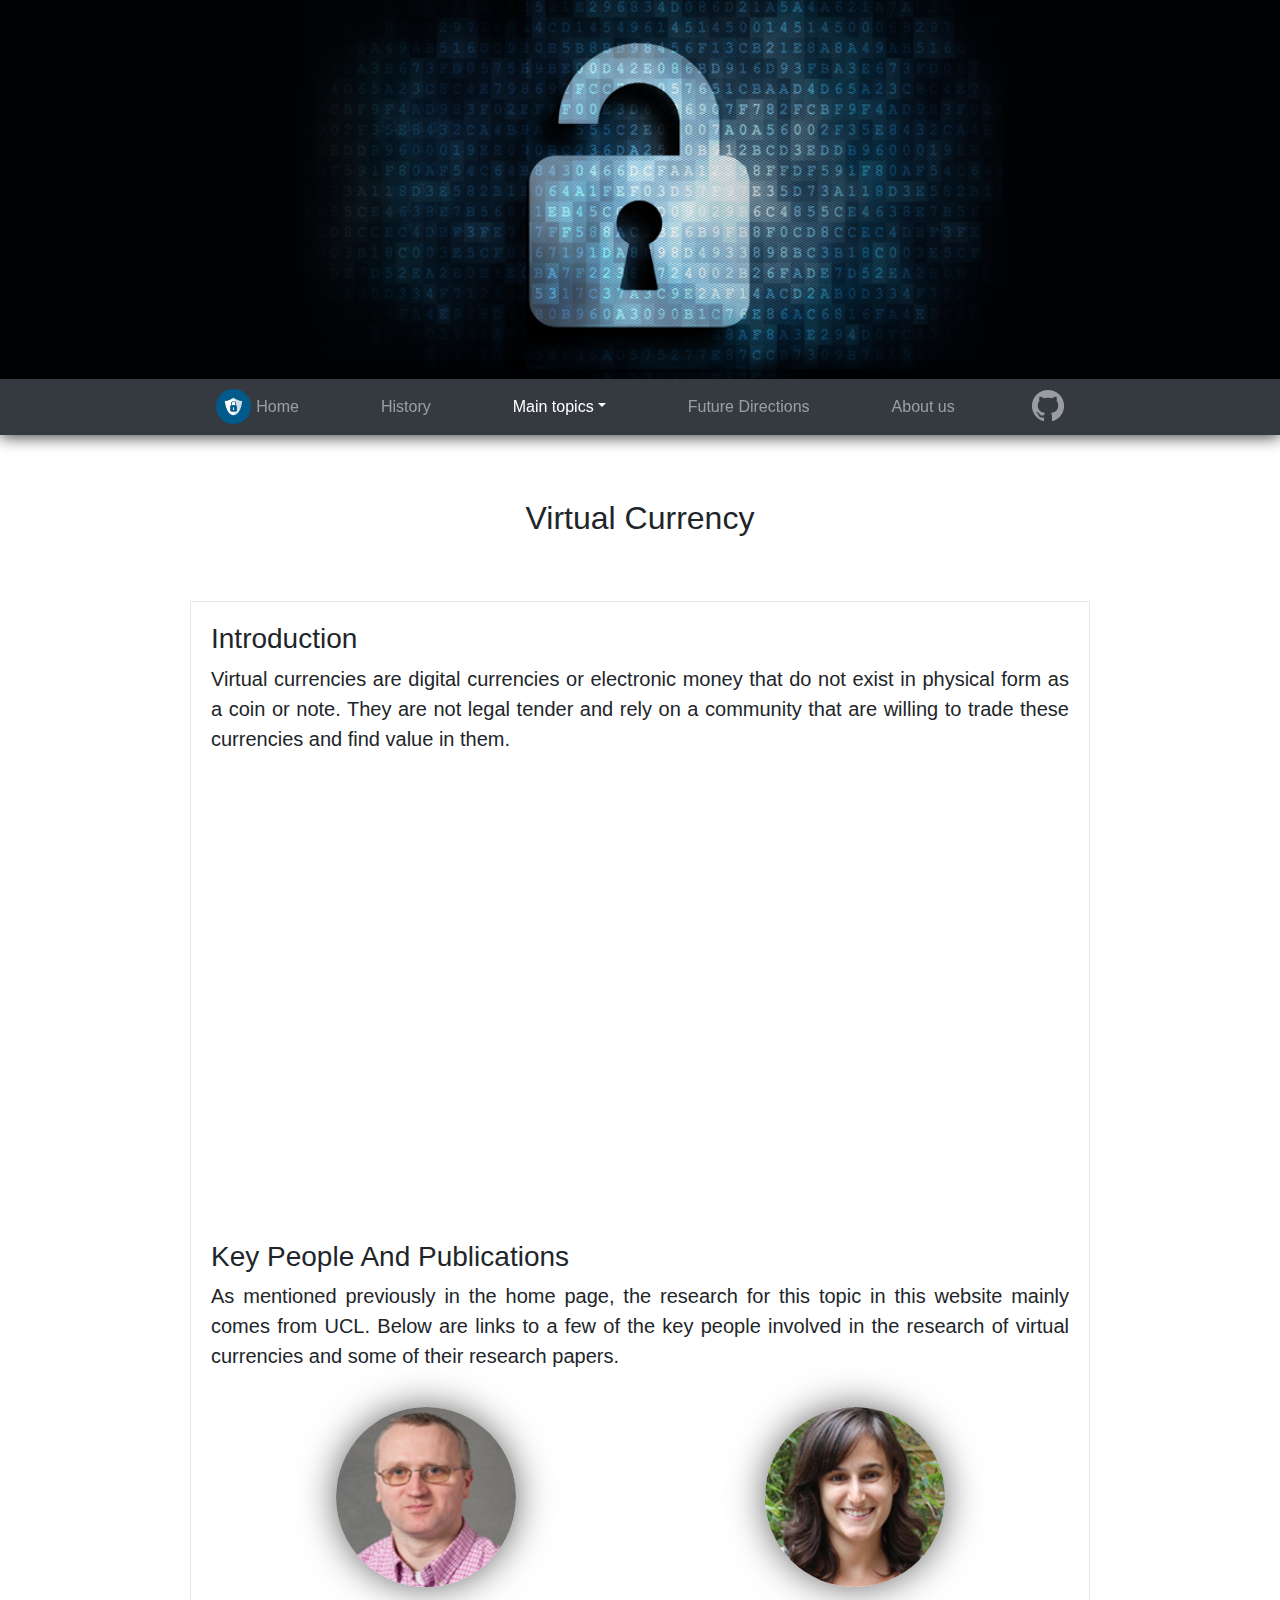
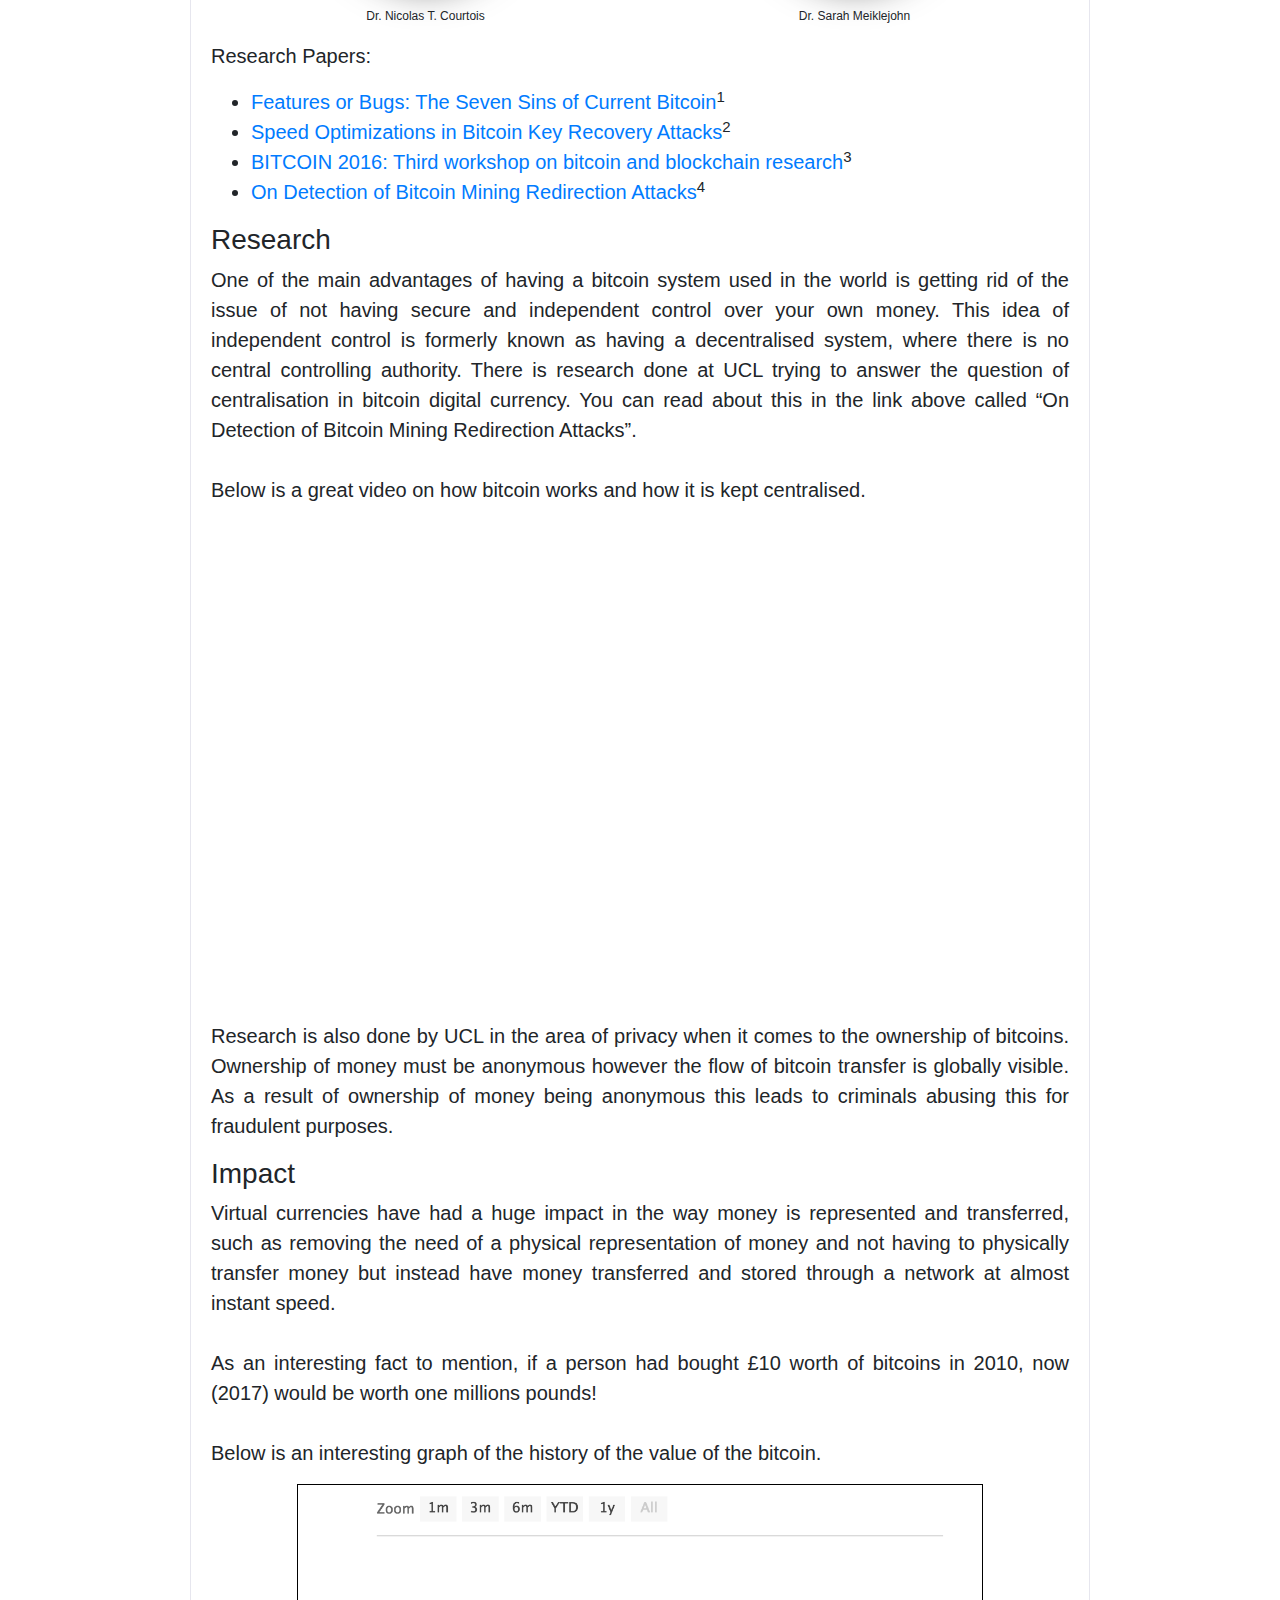
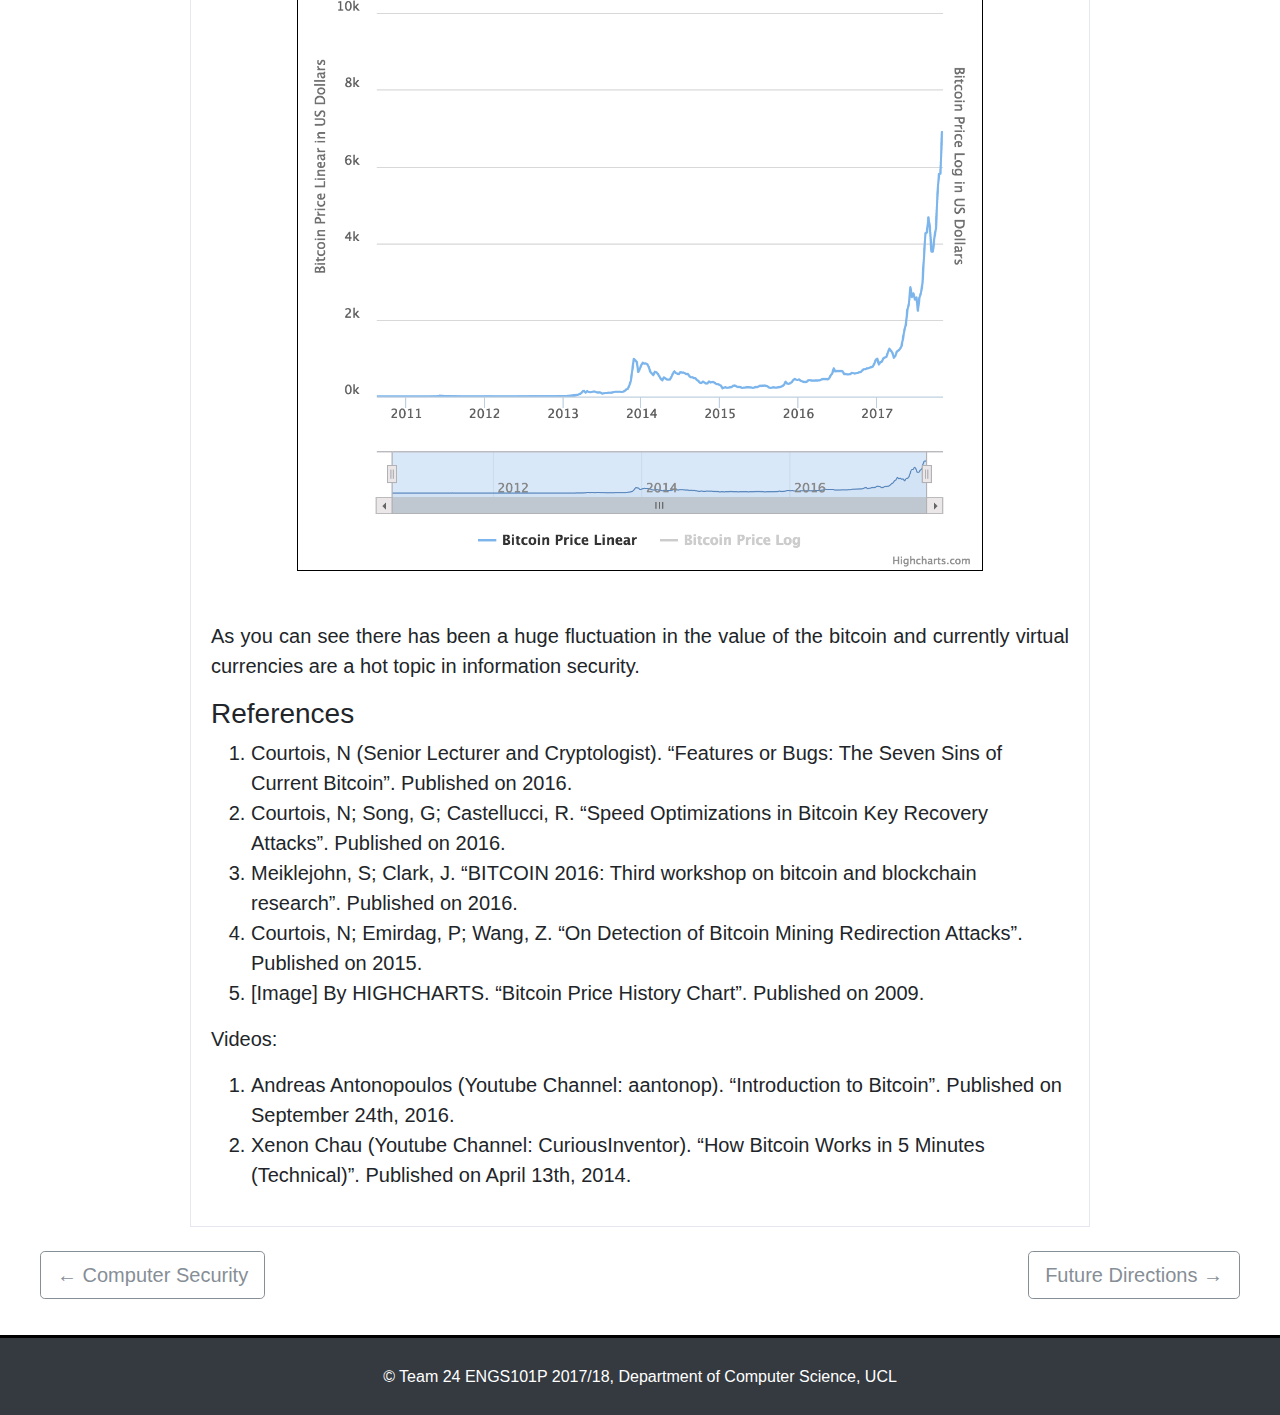
<file: virtualCurrencyPage.html>
<!DOCTYPE html>
<html lang="en">
    <head>
        <meta charset="utf-8">
        <meta name="viewport" content="width=device-width, initial-scale=1">
        <link rel="stylesheet" href="css/bootstrap.min.css" type = "text/css">
        <link rel="stylesheet" href="css/style.css" type = "text/css">
        <link rel="shortcut icon" href="Pictures/webLogo2.ico" />
        <title>Virtual Currency</title>
    </head>
    <body>
        <header role="banner">
            <img id="banner" class="w-100" src="Pictures/Banner.jpg">
        </header>
        
        <nav class="sticky-top navbar navbar-expand-sm navbar-dark bg-dark">
            <a class="nav-brand" href="index.html"><img class="d-xs-block d-sm-none" style="width:35px; height:35px;" src="Pictures/website-logo.png"></a>
            <button class="navbar-toggler" type="button" data-toggle="collapse" data-target="#navbarContent" aria-controls="navbarContent" aria-expanded="false" aria-label="Toggle navigation">
                <span class="navbar-toggler-icon"></span>
            </button>
            <div class="collapse navbar-collapse" id="navbarContent">
                <ul class="navbar-nav mx-auto" id="navbar-main">
                    <li class="nav-item d-none d-sm-block">
                        <a href="index.html"><img id="Website-logo" src="Pictures/website-logo.png" style="width:35px;height:35px"></a>
                    </li>
                    <li class="nav-item mr-lg-5 mr-md-4 mr-sm-2">
                        <a class="nav-link" href="index.html">Home</a>
                    </li>
                    <li class="nav-item mx-lg-5 mx-md-4 mx-sm-2">
                        <a class="nav-link" href="history.html">History</a>
                    </li>
                    <li class="nav-item dropdown mx-lg-5 ml-md-4 mr-md-2 mx-sm-2">
                        <a class="nav-link dropdown-toggle active" href="#" id="navbarDropdownMenuLink" data-toggle="dropdown" aria-haspopup="true" aria-expanded="false">Main topics</a>
                        <div class="dropdown-menu" aria-labelledby="navbarDropdownMenuLink">
                            <a class="dropdown-item" href="cryptographyPage.html">Cryptography</a>
                            <div class="dropdown-divider"></div>
                            <a class="dropdown-item" href="malwarePage.html">Malware</a>
                            <div class="dropdown-divider"></div>
                            <a class="dropdown-item" href="cybercrimePage.html">Cybercrime</a>
                            <div class="dropdown-divider"></div>
                            <a class="dropdown-item" href="computerSecurityPage.html">Computer Security</a>
                            <div class="dropdown-divider"></div>
                            <a class="dropdown-item" href="virtualCurrencyPage.html">Virtual Currency</a>
                        </div>
                    </li>
                    <li class="nav-item mx-lg-5 mx-md-4 mx-sm-2">
                        <a class="nav-link" href="future.html">Future Directions</a>
                    </li>
                    <li class="nav-item mx-lg-5 mx-md-4 mx-sm-2">
                        <a class="nav-link" href="aboutUsPage.html" >About us</a>
                    </li>
                    <li class="nav-item d-none d-md-block ml-lg-5 ml-md-4" id="github-logo">
                        <a target="_blank" href="https://github.com/zz666666/Information_Security_Research"><img src="Pictures/GitHub-Mark-Light-32px.png"></a>
                    </li>
                </ul>
            </div>
        </nav>
        <h2 class="subtitle" style="text-align:center">Virtual Currency</h2>
        <div class="mx-auto contentBody">
            <div class="mx-auto" >
                <h3 class="subHeadingStyle">Introduction</h3>
                <p >Virtual currencies are digital currencies or electronic money that do not exist in physical form as a coin or note. They are not legal tender and rely on a community that are willing to trade these currencies and find value in them.</p>
                <div class="mx-auto" id="youtubeVideo">
                    <iframe class="mx-auto" width="800px" height="450px" src="https://www.youtube.com/embed/l1si5ZWLgy0" frameborder="0" allowfullscreen></iframe>
                </div>
                <h3 class="subHeadingStyle">Key People And Publications</h3>
                <p >As mentioned previously in the home page, the research for this topic in this website mainly comes from UCL. Below are links to a few of the key people involved in the research of virtual currencies and some of their research papers.</p>
                <div class="container">
                    <div class="row">
                        <div class="col-lg-6 col-md-6">
                            <center><a href="http://www0.cs.ucl.ac.uk/staff/N.Courtois/" target="_blank"><img src="Pictures/drCourtois.jpg" class="subTopicIcons" alt="circle"></a></center>
                            <p class="iconText">Dr. Nicolas T. Courtois</p>
                        </div>
                        <div class="col-lg-6 col-md-6">
                            <center><a href="http://www0.cs.ucl.ac.uk/staff/S.Meiklejohn/" target="_blank"><img src="Pictures/drSarah.jpg" class="subTopicIcons" alt="circle"></a></center>
                            <p class="iconText">Dr. Sarah Meiklejohn</p>
                        </div>
                    </div>
                </div>
                <p >Research Papers:</p>
                <ul>
                    <li><a href="http://discovery.ucl.ac.uk/1521418/" target="_blank">Features or Bugs: The Seven Sins of Current Bitcoin</a><sup>1</sup></li>
                    <li><a href="http://discovery.ucl.ac.uk/1521412/" target="_blank">Speed Optimizations in Bitcoin Key Recovery Attacks</a><sup>2</sup></li>
                    <li><a href="http://discovery.ucl.ac.uk/1521710/" target="_blank">BITCOIN 2016: Third workshop on bitcoin and blockchain research</a><sup>3</sup></li>
                    <li><a href="http://discovery.ucl.ac.uk/1521407/" target="_blank">On Detection of Bitcoin Mining Redirection Attacks</a><sup>4</sup></li>
                </ul>
                <h3 class="subHeadingStyle">Research</h3>
                <p >One of the main advantages of having a bitcoin system used in the world is getting rid of the issue of not having secure and independent control over your own money. This idea of independent control is formerly known as having a decentralised system, where there is no central controlling authority. There is research done at UCL trying to answer the question of centralisation in bitcoin digital currency. You can read about this in the link above called “On Detection of Bitcoin Mining Redirection Attacks”.<br><br>Below is a great video on how bitcoin works and how it is kept centralised.</p>
                <div class="mx-auto" id="youtubeVideo">
                    <iframe class="mx-auto" width="800px" height="450px" src="https://www.youtube.com/embed/l9jOJk30eQs" frameborder="0" allowfullscreen></iframe>
                </div>
                <p ><br>Research is also done by UCL in the area of privacy when it comes to the ownership of bitcoins. Ownership of money must be anonymous however the flow of bitcoin transfer is globally visible. As a result of ownership of money being anonymous this leads to criminals abusing this for fraudulent purposes.</p>
                <h3 class="subHeadingStyle">Impact</h3>
                <p >Virtual currencies have had a huge impact in the way money is represented and transferred, such as removing the need of a physical representation of money and not having to physically transfer money but instead have money transferred and stored through a network at almost instant speed.<br><br>
                As an interesting fact to mention, if a person had bought £10 worth of bitcoins in 2010, now (2017) would be worth one millions pounds!<br><br>
                Below is an interesting graph of the history of the value of the bitcoin.</p>
                <div class="d-flex align-items-center justify-content-center">
                    <img id="imageOnMobile" src="Pictures/chart.png" style="width: 80%; border: black 1px solid;">
                </div>
                <p ><br>As you can see there has been a huge fluctuation in the value of the bitcoin and currently virtual currencies are a hot topic in information security.</p>
                <h3 class="subHeadingStyle">References</h3>
                <div class="references">
                    <ol>
                        <li>Courtois, N (Senior Lecturer and Cryptologist). “Features or Bugs: The Seven Sins of Current Bitcoin”. Published on 2016.</li>
                        <li>Courtois, N; Song, G; Castellucci, R. “Speed Optimizations in Bitcoin Key Recovery Attacks”. Published on 2016.</li>
                        <li>Meiklejohn, S; Clark, J. “BITCOIN 2016: Third workshop on bitcoin and blockchain research”. Published on 2016.</li>
                        <li>Courtois, N; Emirdag, P; Wang, Z. “On Detection of Bitcoin Mining Redirection Attacks”. Published on 2015.</li>
                        <li>[Image] By HIGHCHARTS. “Bitcoin Price History Chart”. Published on 2009.</li>
                    </ol>
                    <p>Videos:</p>
                    <ol>
                        <li>Andreas Antonopoulos (Youtube Channel: aantonop). “Introduction to Bitcoin”. Published on September 24th, 2016.</li>
                        <li>Xenon Chau (Youtube Channel: CuriousInventor). “How Bitcoin Works in 5 Minutes (Technical)”. Published on April 13th, 2014.</li>
                    </ol>
                </div>
            </div>
        </div>

        <!--The buttons diaplyed are large when the screen is large-->
        <a id="left-btn" href="computerSecurityPage.html" class="btn btn-lg btn-outline-secondary d-none d-sm-inline-block" role="button">← Computer Security</a>
        <a id="right-btn" href="future.html" class="btn btn-lg btn-outline-secondary d-none d-sm-inline-block float-right" role="button">Future Directions →</a>

        <!--The buttons diaplyed are small when the screen is small-->
        <a id="left-btn" href="computerSecurityPage.html"  class="btn btn-sm btn-outline-secondary d-xs-inline-block d-sm-none">
            <div class="row mx-auto" style="width:100px">
                <div class="col col-2 d-flex align-items-center justify-content-center" style="text-align:right">
                    <p>←</p>
                </div>
                <div class="col col-md-auto d-flex align-items-center justify-content-center">
                    <p>Computer Security</p>
                </div>
            </div>
        </a>
        <a id="right-btn" href="future.html" class="btn btn-sm btn-outline-secondary d-xs-inline-block d-sm-none float-right" role="button">
            <div class="row mx-auto" style="width:100px">
                <div class="col col-md-auto d-flex align-items-center justify-content-center">
                    <p>Future Directions</p>
                </div>
                <div class="col col-3 d-flex align-items-center justify-content-center" style="text-align:left">
                    <p>→</p>
                </div>
            </div>
        </a>

        <footer class="bg-dark d-flex align-items-center justify-content-center">
            <p style="color:white">© Team 24 ENGS101P 2017/18, Department of Computer Science, UCL</p>
        </footer>

        <script src="https://code.jquery.com/jquery-3.2.1.slim.min.js" integrity="sha384-KJ3o2DKtIkvYIK3UENzmM7KCkRr/rE9/Qpg6aAZGJwFDMVNA/GpGFF93hXpG5KkN" crossorigin="anonymous"></script>
        <script src="https://cdnjs.cloudflare.com/ajax/libs/popper.js/1.12.3/umd/popper.min.js" integrity="sha384-vFJXuSJphROIrBnz7yo7oB41mKfc8JzQZiCq4NCceLEaO4IHwicKwpJf9c9IpFgh" crossorigin="anonymous"></script>
        <script src="https://maxcdn.bootstrapcdn.com/bootstrap/4.0.0-beta.2/js/bootstrap.min.js" integrity="sha384-alpBpkh1PFOepccYVYDB4do5UnbKysX5WZXm3XxPqe5iKTfUKjNkCk9SaVuEZflJ" crossorigin="anonymous"></script>
    </body>
</html>
</file>
<file: css/style.css>
html, body{
    margin:0px; 
    padding:0px; 
    background: #ffffff;
}

p, h1, h2, h3, h4, h5, h6{
    text-align: justify;
}

.subtitle{
    margin: 2em 0 2em 0em;
}

/*navigation bar*/

nav{
    -webkit-box-shadow: 0px 2px 15px 0px rgba(0,0,0,0.75);
    -moz-box-shadow: 0px 2px 15px 0px rgba(0,0,0,0.75);
    box-shadow: 0px 2px 15px 0px rgba(0,0,0,0.75);
}

.navbar .navbar-collapse .navbar-nav .nav-item .nav-link:hover{
    color:white;
}

.navbar .navbar-collapse .navbar-nav .nav-item.dropdown .dropdown-menu a:hover{
    background-color:rgba(216, 207, 207, 0.753);
}

.nav-link{
    padding-left:5px!important;
    padding-right: 5px!important;
}

button.navbar-toggler{
    padding: 0 0 0 0;
}

#Website-logo{
    margin-top: 2.5px;
}

#github-logo img{
    padding-top:3px;
    opacity:0.5;
}

#github-logo img:hover{
    opacity:1;
}

#navbar-main{
    margin-left:25%;
}

/*body*/

.contentBody{
    font-size: 20px;
    padding: 1em;
    border: 1px solid #e6e6ee; 
    width: 900px;
    margin-bottom: 24px;
}

iframe{
    display: block;
    margin-bottom: 1em;
}

.row .col{
    padding:0 0;
}

.subTopicIcons{
    box-shadow: 0px 0px 40px -4px rgba(0,0,0,0.75);
    border-radius: 50%; margin: 1em 0 1em 0;
    height:180px;
    width:180px;
}
.subTopicIcons:hover{
    opacity: 0.5
}

.iconText{
    text-align: center;
    font-size: 12px;
}

.btn{
    margin:0 1.8em 0 1.8em;
}

.btn p{
    text-align: center;
}

#right-btn{
    margin:0 2em 1em 0;
}

#left-btn{
    margin:0 0 1em 2em;
}

.contentBody img{
    margin-bottom: 1em;
}

/*footer*/

footer{
    height: 5em;
    margin-top: 1em;
    border-top: 0.2em solid black;
    padding: 0em 0em 0em 0em;
    clear:both;
}
footer p{
    margin-bottom: 0;
    text-align: center;
}

/*media queries for rescaling on different devices*/

@media screen and (max-width:576px){
    #youtubeVideo{
        margin-bottom:1em;
        width:100%;
        padding-top: 57.25%;
        position: relative;
    }
    #youtubeVideo > iframe{
        position: absolute;
        top: 0;
        right: 0;
        bottom: 0;
        left:0;
        width: 100%;
        height: 100%;
    }

    #imageOnMobile{
        width:100%!important;
    }

    .btn{
        width:9em;
        white-space: normal;
        margin:0 1.5em 0 1.5em;
    }
    .btn p{
        margin:0 0;
    }

    #right-btn{
        margin:0 1em 1em 0;
    }
    
    #left-btn{
        margin:0 0 1em 1em;
    }

    .contentBody{
        font-size: 16px;
        padding: 10px;
        border: 1px solid #e6e6ee; 
        margin:0px 10px 1em 10px;
        width: 93%;
    }

    .subHeadingStyle{
        font-size: 1.5em;
    }

    .nav-brand img{
        margin: 8px 0px 8px 0px;
    }

    .navbar-toggler{
        margin:8px 0px 8px 0px;
    }

    nav{
        padding-top:0px!important;
        padding-bottom: 0px!important;
    }

    #banner{
        height:120px;
        width:100%;
    }
    .nav-item{
        border-top:thin solid grey!important;
    }
    #navbar-main .nav-link{
        color:white;
    }
    ol{
        padding: 0 0 0 15px;
    }
    .references{
        font-size: 14px;
    }
}

@media screen and (min-width: 576px) and (max-width: 767px){
    iframe{
        width:500px;
        height:300px;
    }

    .contentBody{
        font-size: 20px;
        padding: 1em;
        border: 1px solid #e6e6ee; 
        width: 550px;
        margin-bottom: 1em;
    }
}

@media screen and (min-width: 768px) and (max-width: 991px){
    iframe{
        width: 680px;
        height:350px;
    }
    .contentBody{
        font-size: 20px;
        padding: 1em;
        border: 1px solid #e6e6ee; 
        width: 720px;
        margin-bottom: 1em;
    }
}

@media screen and (min-width: 992px){
    .mx-lg-5{
        margin-left: 36px!important;
        margin-right: 36px!important;
    }
    .mr-lg-5{
        margin-right: 36px!important;
    }
    #github-logo{
        margin-left: 36px!important;
    }
}
</file>
<file: css/homepage.css>
.subTopicIcons{
    box-shadow: 0px 0px 40px -4px rgba(0,0,0,0.75);
    border-radius: 50%; 
    margin: 1em 0 1em 0;
    height:180px;
    width:180px;
}
.subTopicIcons:hover{
    opacity: 0.5
}

.iconText{
    text-align: center;
    font-size: 12px;
}
</file>
